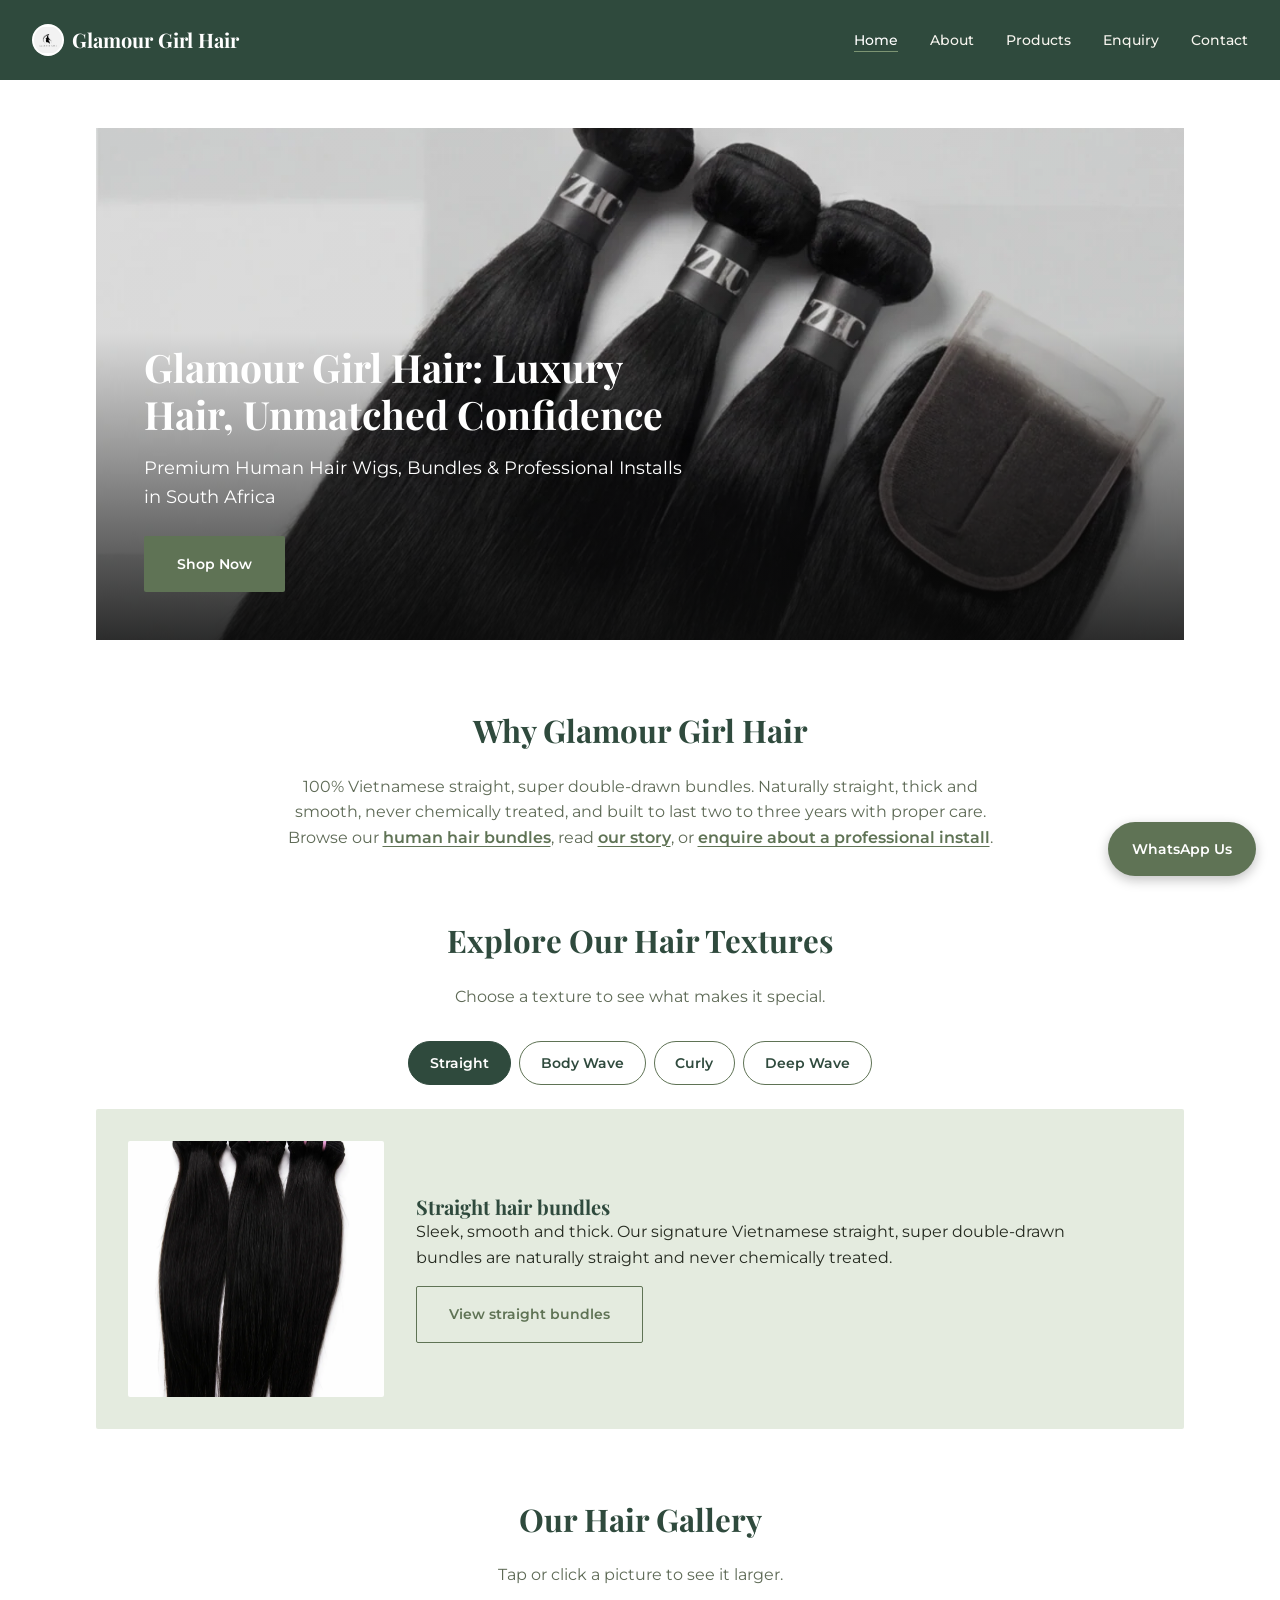
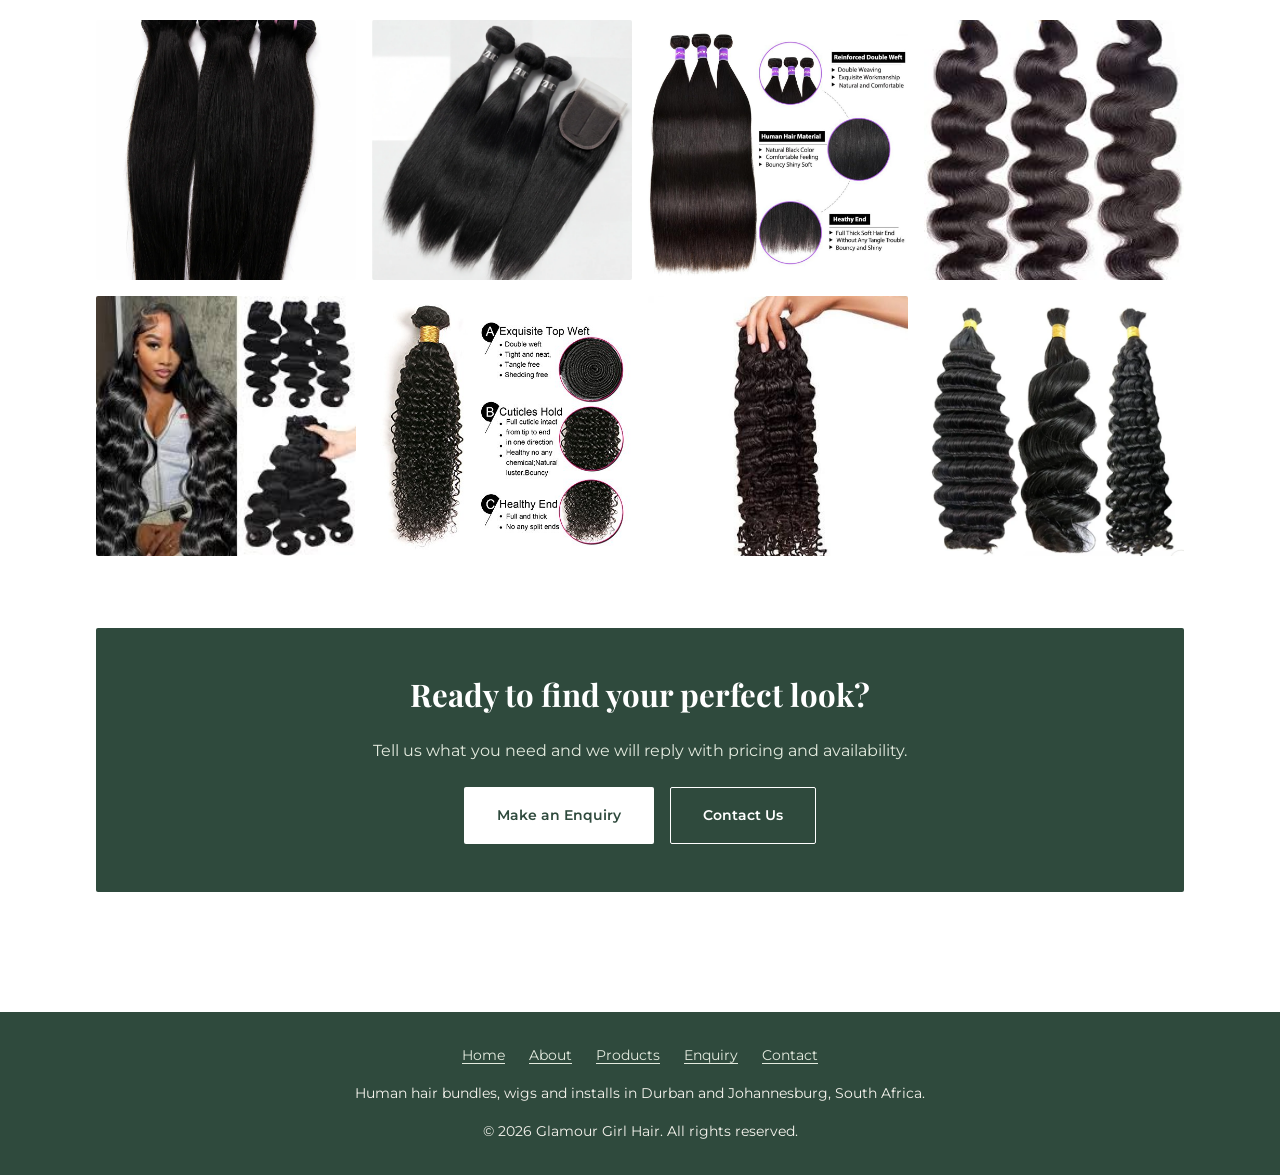
<file: index.html>
<!DOCTYPE html>
<html lang="en-ZA">
<head>
    <meta charset="UTF-8">
    <meta name="viewport" content="width=device-width, initial-scale=1">
    <title>Glamour Girl Hair | Human Hair Bundles &amp; Wigs SA</title>
    <meta name="description" content="Shop premium Vietnamese straight, body wave, curly and deep wave human hair bundles, wigs and professional installs in Durban and Johannesburg, South Africa.">
    <meta name="keywords" content="human hair bundles South Africa, Vietnamese straight hair, double drawn bundles, human hair wigs, hair install Durban, hair bundles Johannesburg">
    <meta name="author" content="Glamour Girl Hair">
    <meta name="robots" content="index, follow">
    <meta name="theme-color" content="#2F4A3D">
    <link rel="canonical" href="https://glamour-girl-hair.netlify.app/">

    <!-- Open Graph + Twitter: control how the page looks when shared on social media -->
    <meta property="og:type" content="website">
    <meta property="og:site_name" content="Glamour Girl Hair">
    <meta property="og:title" content="Glamour Girl Hair | Human Hair Bundles &amp; Wigs SA">
    <meta property="og:description" content="Shop premium Vietnamese straight, body wave, curly and deep wave human hair bundles, wigs and professional installs in Durban and Johannesburg, South Africa.">
    <meta property="og:url" content="https://glamour-girl-hair.netlify.app/">
    <meta property="og:image" content="https://glamour-girl-hair.netlify.app/images/glamour-girl-hair-logo.jpeg">
    <meta property="og:locale" content="en_ZA">
    <meta name="twitter:card" content="summary">

    <link rel="icon" href="images/glamour-girl-hair-logo.jpeg">
    <link rel="preconnect" href="https://fonts.googleapis.com">
    <link rel="preconnect" href="https://fonts.gstatic.com" crossorigin>
    <link href="https://fonts.googleapis.com/css2?family=Playfair+Display:wght@600;700&family=Montserrat:wght@400;500;600&display=swap" rel="stylesheet">
    <link rel="stylesheet" href="css/style.css">
    <script type="application/ld+json">
    {
      "@context": "https://schema.org",
      "@type": "Store",
      "name": "Glamour Girl Hair",
      "url": "https://glamour-girl-hair.netlify.app/",
      "logo": "https://glamour-girl-hair.netlify.app/images/glamour-girl-hair-logo.jpeg",
      "image": "https://glamour-girl-hair.netlify.app/images/glamour-girl-hair-logo.jpeg",
      "description": "Premium Vietnamese straight, body wave, curly and deep wave human hair bundles, wigs and professional installs in South Africa.",
      "email": "hello@glamourgirlhair.co.za",
      "areaServed": [
        {"@type": "City", "name": "Durban"},
        {"@type": "City", "name": "Johannesburg"}
      ],
      "location": [
        {"@type": "Place", "name": "Glamour Girl Hair Durban",
          "address": {"@type": "PostalAddress", "addressLocality": "Durban", "addressRegion": "KwaZulu-Natal", "addressCountry": "ZA"},
          "geo": {"@type": "GeoCoordinates", "latitude": -29.8587, "longitude": 31.0218}},
        {"@type": "Place", "name": "Glamour Girl Hair Johannesburg",
          "address": {"@type": "PostalAddress", "addressLocality": "Johannesburg", "addressRegion": "Gauteng", "addressCountry": "ZA"},
          "geo": {"@type": "GeoCoordinates", "latitude": -26.2041, "longitude": 28.0473}}
      ]
    }
    </script>
    <!-- Marks the page as JavaScript-capable so CSS can enable tabs/accordion; without JS everything stays visible -->
    <script>document.documentElement.classList.add('js');</script>
</head>
<body>
    <a class="skip-link" href="#main">Skip to main content</a>

    <!-- Site header: logo + main navigation -->
    <header class="site-header">
        <a class="logo" href="index.html">
            <img src="images/glamour-girl-hair-logo.jpeg" alt="Glamour Girl Hair logo" class="logo-img" width="32" height="29">
            Glamour Girl Hair
        </a>
        <nav aria-label="Main navigation">
            <ul>
                <li><a href="index.html" class="active" aria-current="page">Home</a></li>
                <li><a href="about.html">About</a></li>
                <li><a href="products.html">Products</a></li>
                <li><a href="enquiry.html">Enquiry</a></li>
                <li><a href="contact.html">Contact</a></li>
            </ul>
        </nav>
    </header>

    <main id="main">
        <!-- Hero: the first thing visitors see -->
        <section class="hero">
            <img
                src="images/straight-hair-bundles-with-lace-closure.webp"
                alt="Glamour Girl Hair Vietnamese straight bundles with matching closure"
                width="1223" height="1516" fetchpriority="high">
            <div class="hero-text">
                <h1>Glamour Girl Hair: Luxury Hair, Unmatched Confidence</h1>
                <p class="subheadline">Premium Human Hair Wigs, Bundles &amp; Professional Installs in South Africa</p>
                <a href="products.html" class="btn btn-primary">Shop Now</a>
            </div>
        </section>

        <section class="intro">
            <h2>Why Glamour Girl Hair</h2>
            <p>100% Vietnamese straight, super double-drawn bundles. Naturally straight, thick and smooth,
               never chemically treated, and built to last two to three years with proper care.</p>
            <p>Browse our <a class="text-link" href="products.html">human hair bundles</a>, read
               <a class="text-link" href="about.html">our story</a>, or
               <a class="text-link" href="enquiry.html">enquire about a professional install</a>.</p>
        </section>

        <!-- Interactive tabs: one panel per texture -->
        <section class="textures reveal" aria-labelledby="textures-heading">
            <h2 id="textures-heading" class="section-heading">Explore Our Hair Textures</h2>
            <p class="section-intro">Choose a texture to see what makes it special.</p>
            <div class="tabs" data-tabs>
                <div role="tablist" aria-label="Hair textures">
                    <button type="button" role="tab" id="tab-straight" aria-controls="panel-straight" aria-selected="true" tabindex="0">Straight</button>
                    <button type="button" role="tab" id="tab-bodywave" aria-controls="panel-bodywave" aria-selected="false" tabindex="-1">Body Wave</button>
                    <button type="button" role="tab" id="tab-curly" aria-controls="panel-curly" aria-selected="false" tabindex="-1">Curly</button>
                    <button type="button" role="tab" id="tab-deepwave" aria-controls="panel-deepwave" aria-selected="false" tabindex="-1">Deep Wave</button>
                </div>
                <div class="tab-panel" role="tabpanel" id="panel-straight" aria-labelledby="tab-straight">
                    <img src="images/vietnamese-straight-hair-bundles.webp" alt="Vietnamese straight human hair bundles" width="1023" height="1537" loading="lazy">
                    <div>
                        <h3>Straight hair bundles</h3>
                        <p>Sleek, smooth and thick. Our signature Vietnamese straight, super double-drawn bundles are naturally straight and never chemically treated.</p>
                        <a class="btn btn-outline" href="products.html?texture=straight">View straight bundles</a>
                    </div>
                </div>
                <div class="tab-panel" role="tabpanel" id="panel-bodywave" aria-labelledby="tab-bodywave">
                    <img src="images/body-wave-hair-bundles.jpg" alt="Body wave human hair bundles" width="244" height="350" loading="lazy">
                    <div>
                        <h3>Body Wave hair bundles</h3>
                        <p>Soft, flowing S-shaped waves that move naturally and give a full, glamorous finish.</p>
                        <a class="btn btn-outline" href="products.html?texture=body wave">View body wave bundles</a>
                    </div>
                </div>
                <div class="tab-panel" role="tabpanel" id="panel-curly" aria-labelledby="tab-curly">
                    <img src="images/curly-hair-bundle-double-weft.jpg" alt="Curly human hair bundle" width="500" height="500" loading="lazy">
                    <div>
                        <h3>Curly hair bundles</h3>
                        <p>Bouncy, defined curls with plenty of volume and personality.</p>
                        <a class="btn btn-outline" href="products.html?texture=curly">View curly bundles</a>
                    </div>
                </div>
                <div class="tab-panel" role="tabpanel" id="panel-deepwave" aria-labelledby="tab-deepwave">
                    <img src="images/deep-wave-and-curly-bulk-hair.webp" alt="Deep wave bulk human hair" width="640" height="620" loading="lazy">
                    <div>
                        <h3>Deep Wave hair bundles</h3>
                        <p>Deep, rippled waves for dramatic volume. Also available as bulk hair for braiding and custom installs.</p>
                        <a class="btn btn-outline" href="products.html?texture=deep wave">View deep wave bundles</a>
                    </div>
                </div>
            </div>
        </section>

        <!-- Gallery: click any picture to open it larger in the lightbox -->
        <section class="gallery reveal" aria-labelledby="gallery-heading">
            <h2 id="gallery-heading" class="section-heading">Our Hair Gallery</h2>
            <p class="section-intro">Tap or click a picture to see it larger.</p>
            <div class="gallery-grid">
                <a class="gallery-item" href="images/vietnamese-straight-hair-bundles.webp" data-lightbox="gallery" data-caption="Vietnamese straight bundles">
                    <img src="images/vietnamese-straight-hair-bundles.webp" alt="Three Vietnamese straight human hair bundles with pink bands" width="1023" height="1537" loading="lazy">
                    <span class="gallery-caption">Vietnamese straight bundles</span>
                </a>
                <a class="gallery-item" href="images/straight-hair-bundles-with-lace-closure.webp" data-lightbox="gallery" data-caption="Straight bundles with lace closure">
                    <img src="images/straight-hair-bundles-with-lace-closure.webp" alt="Straight human hair bundles with a matching lace closure" width="1223" height="1516" loading="lazy">
                    <span class="gallery-caption">Straight bundles with lace closure</span>
                </a>
                <a class="gallery-item" href="images/virgin-straight-hair-bundles-double-weft.jpg" data-lightbox="gallery" data-caption="Reinforced double weft">
                    <img src="images/virgin-straight-hair-bundles-double-weft.jpg" alt="Virgin straight hair bundles with a reinforced double weft" width="1000" height="1000" loading="lazy">
                    <span class="gallery-caption">Reinforced double weft</span>
                </a>
                <a class="gallery-item" href="images/body-wave-hair-bundles.jpg" data-lightbox="gallery" data-caption="Body wave bundles">
                    <img src="images/body-wave-hair-bundles.jpg" alt="Long body wave human hair bundles" width="244" height="350" loading="lazy">
                    <span class="gallery-caption">Body wave bundles</span>
                </a>
                <a class="gallery-item" href="images/body-wave-hair-bundles-on-model.jpg" data-lightbox="gallery" data-caption="Body wave, styled on a model">
                    <img src="images/body-wave-hair-bundles-on-model.jpg" alt="Model with long body wave hair beside three body wave bundles" width="225" height="225" loading="lazy">
                    <span class="gallery-caption">Body wave, styled on a model</span>
                </a>
                <a class="gallery-item" href="images/curly-hair-bundle-double-weft.jpg" data-lightbox="gallery" data-caption="Curly bundle, close-up detail">
                    <img src="images/curly-hair-bundle-double-weft.jpg" alt="Curly human hair bundle with a tangle-free top weft" width="500" height="500" loading="lazy">
                    <span class="gallery-caption">Curly bundle, close-up detail</span>
                </a>
                <a class="gallery-item" href="images/deep-curly-hair-bundle-held-in-hand.jpg" data-lightbox="gallery" data-caption="Deep curly bundle">
                    <img src="images/deep-curly-hair-bundle-held-in-hand.jpg" alt="Hand holding a deep curly human hair bundle" width="388" height="515" loading="lazy">
                    <span class="gallery-caption">Deep curly bundle</span>
                </a>
                <a class="gallery-item" href="images/deep-wave-and-curly-bulk-hair.webp" data-lightbox="gallery" data-caption="Deep wave, loose wave and curly bulk hair">
                    <img src="images/deep-wave-and-curly-bulk-hair.webp" alt="Deep wave, loose wave and curly bulk human hair side by side" width="640" height="620" loading="lazy">
                    <span class="gallery-caption">Deep wave, loose wave and curly bulk hair</span>
                </a>
            </div>
        </section>

        <section class="cta-band reveal">
            <h2>Ready to find your perfect look?</h2>
            <p>Tell us what you need and we will reply with pricing and availability.</p>
            <div class="cta-actions">
                <a class="btn btn-light" href="enquiry.html">Make an Enquiry</a>
                <a class="btn btn-outline btn-on-dark" href="contact.html">Contact Us</a>
            </div>
        </section>
    </main>

    <a href="https://wa.me/27000000000" class="whatsapp-float" aria-label="Chat with us on WhatsApp" target="_blank" rel="noopener noreferrer">
        WhatsApp Us
    </a>

    <footer class="site-footer">
        <nav class="footer-nav" aria-label="Footer navigation">
            <ul>
                <li><a href="index.html">Home</a></li>
                <li><a href="about.html">About</a></li>
                <li><a href="products.html">Products</a></li>
                <li><a href="enquiry.html">Enquiry</a></li>
                <li><a href="contact.html">Contact</a></li>
            </ul>
        </nav>
        <p>Human hair bundles, wigs and installs in Durban and Johannesburg, South Africa.</p>
        <p>&copy; 2026 Glamour Girl Hair. All rights reserved.</p>
    </footer>

    <script src="js/products-data.js" defer></script>
    <script src="js/main.js" defer></script>
    <script src="js/lightbox.js" defer></script>
</body>
</html>
</file>
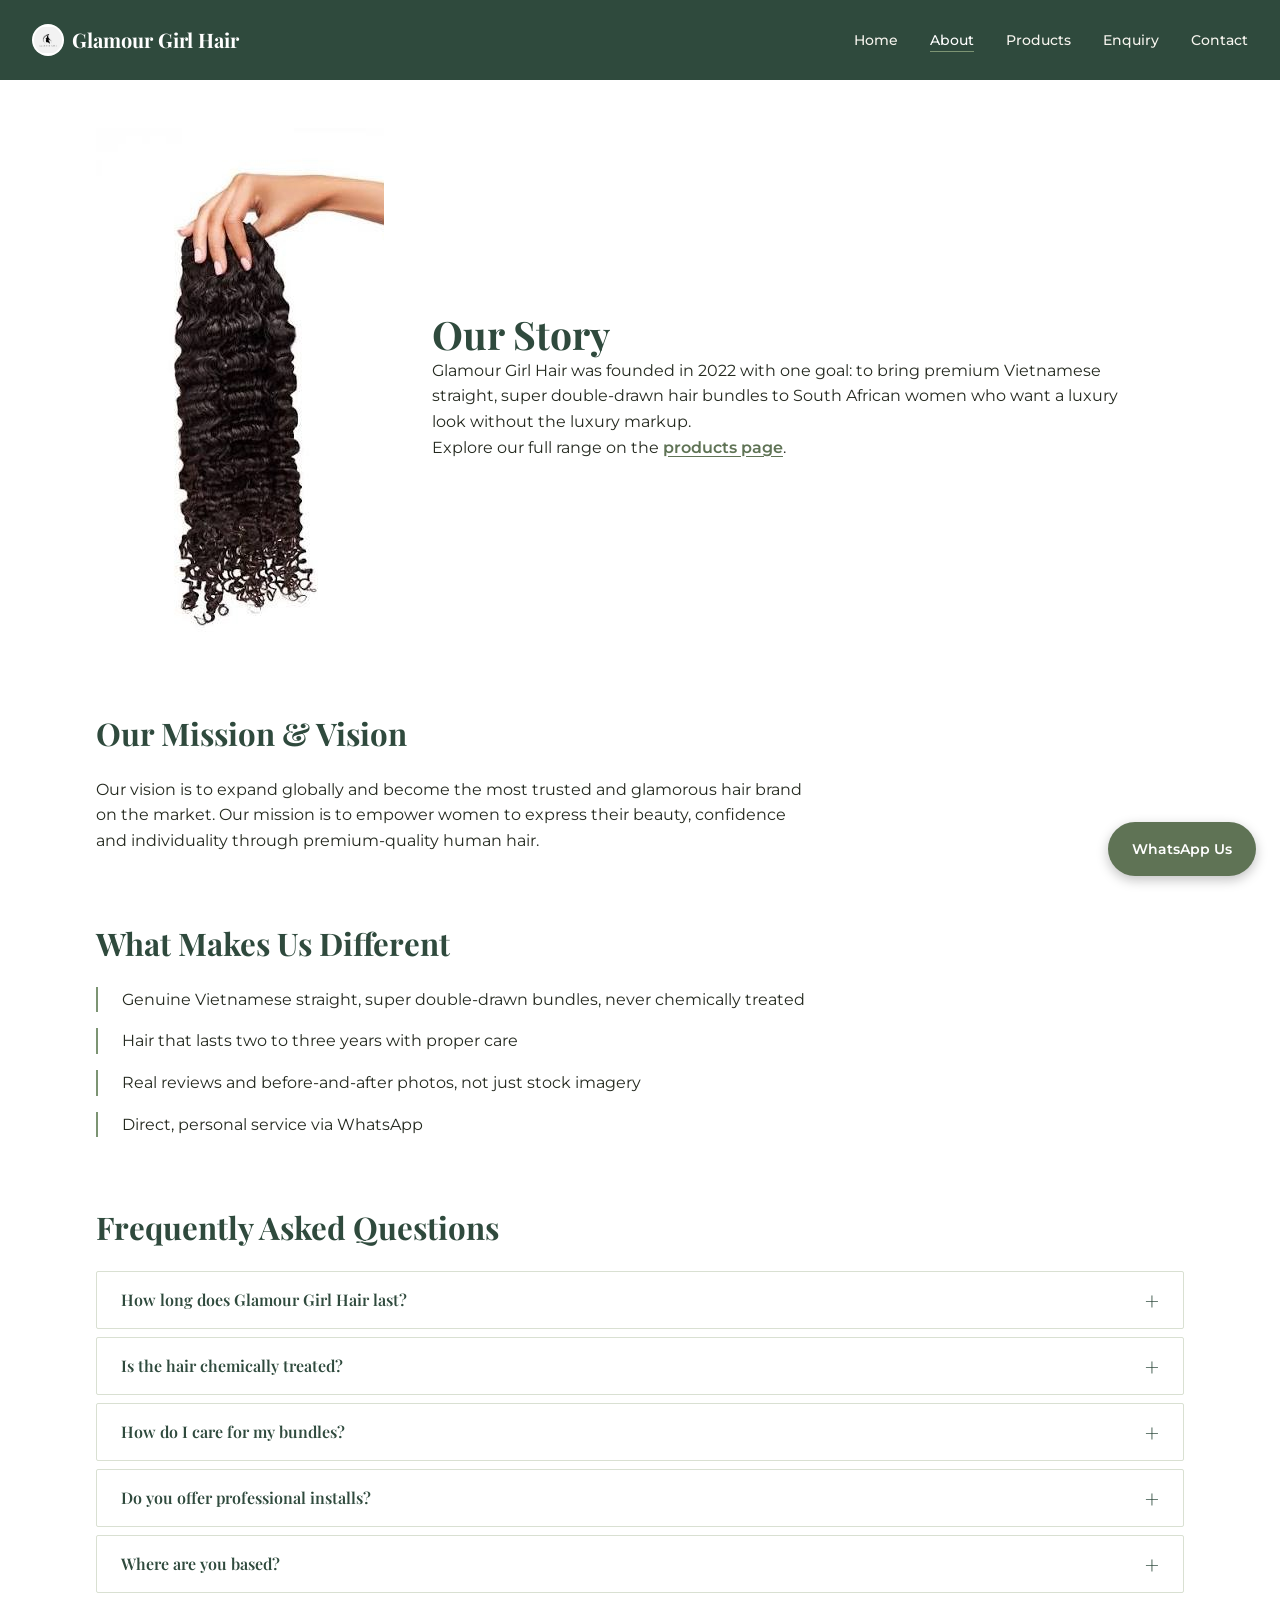
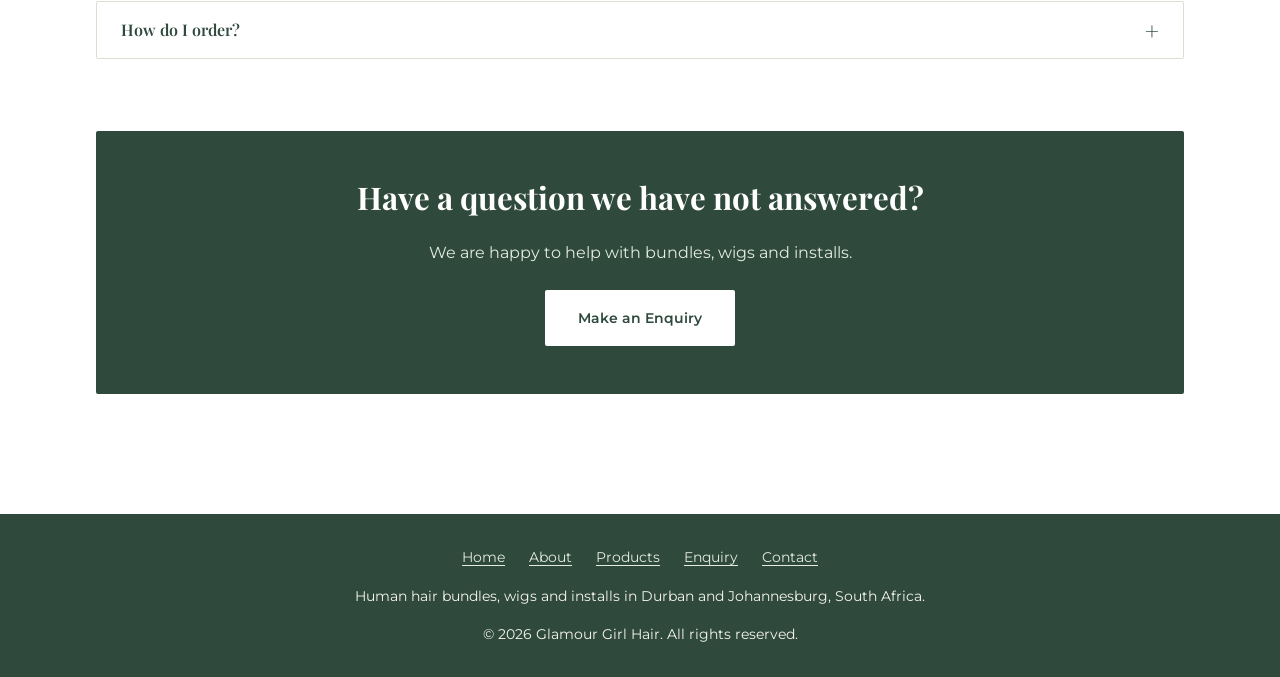
<file: about.html>
<!DOCTYPE html>
<html lang="en-ZA">
<head>
    <meta charset="UTF-8">
    <meta name="viewport" content="width=device-width, initial-scale=1">
    <title>About Us | Glamour Girl Hair, Premium Hair in SA</title>
    <meta name="description" content="Learn how Glamour Girl Hair brings premium Vietnamese straight, super double-drawn hair bundles to South African women, plus answers to common hair questions.">
    <meta name="keywords" content="about Glamour Girl Hair, Vietnamese straight hair brand, premium human hair South Africa, hair care FAQ, hair bundles that last">
    <meta name="author" content="Glamour Girl Hair">
    <meta name="robots" content="index, follow">
    <meta name="theme-color" content="#2F4A3D">
    <link rel="canonical" href="https://glamour-girl-hair.netlify.app/about.html">

    <!-- Open Graph + Twitter: control how the page looks when shared on social media -->
    <meta property="og:type" content="website">
    <meta property="og:site_name" content="Glamour Girl Hair">
    <meta property="og:title" content="About Us | Glamour Girl Hair, Premium Hair in SA">
    <meta property="og:description" content="Learn how Glamour Girl Hair brings premium Vietnamese straight, super double-drawn hair bundles to South African women, plus answers to common hair questions.">
    <meta property="og:url" content="https://glamour-girl-hair.netlify.app/about.html">
    <meta property="og:image" content="https://glamour-girl-hair.netlify.app/images/glamour-girl-hair-logo.jpeg">
    <meta property="og:locale" content="en_ZA">
    <meta name="twitter:card" content="summary">

    <link rel="icon" href="images/glamour-girl-hair-logo.jpeg">
    <link rel="preconnect" href="https://fonts.googleapis.com">
    <link rel="preconnect" href="https://fonts.gstatic.com" crossorigin>
    <link href="https://fonts.googleapis.com/css2?family=Playfair+Display:wght@600;700&family=Montserrat:wght@400;500;600&display=swap" rel="stylesheet">
    <link rel="stylesheet" href="css/style.css">
    <!-- Marks the page as JavaScript-capable so CSS can enable tabs/accordion; without JS everything stays visible -->
    <script>document.documentElement.classList.add('js');</script>
</head>
<body>
    <a class="skip-link" href="#main">Skip to main content</a>

    <!-- Site header: logo + main navigation -->
    <header class="site-header">
        <a class="logo" href="index.html">
            <img src="images/glamour-girl-hair-logo.jpeg" alt="Glamour Girl Hair logo" class="logo-img" width="32" height="29">
            Glamour Girl Hair
        </a>
        <nav aria-label="Main navigation">
            <ul>
                <li><a href="index.html">Home</a></li>
                <li><a href="about.html" class="active" aria-current="page">About</a></li>
                <li><a href="products.html">Products</a></li>
                <li><a href="enquiry.html">Enquiry</a></li>
                <li><a href="contact.html">Contact</a></li>
            </ul>
        </nav>
    </header>

    <main id="main">
        <section class="founder">
            <img src="images/deep-curly-hair-bundle-held-in-hand.jpg" alt="Hand holding a deep curly Glamour Girl Hair bundle, hand-selected for quality" width="388" height="515">
            <div>
                <h1>Our Story</h1>
                <p>Glamour Girl Hair was founded in 2022 with one goal: to bring premium Vietnamese
                   straight, super double-drawn hair bundles to South African women who want a luxury
                   look without the luxury markup.</p>
                <p>Explore our full range on the <a class="text-link" href="products.html">products page</a>.</p>
            </div>
        </section>

        <section class="mission reveal">
            <h2>Our Mission &amp; Vision</h2>
            <p>Our vision is to expand globally and become the most trusted and glamorous hair brand
               on the market. Our mission is to empower women to express their beauty, confidence and
               individuality through premium-quality human hair.</p>
        </section>

        <section class="difference reveal">
            <h2>What Makes Us Different</h2>
            <ul>
                <li>Genuine Vietnamese straight, super double-drawn bundles, never chemically treated</li>
                <li>Hair that lasts two to three years with proper care</li>
                <li>Real reviews and before-and-after photos, not just stock imagery</li>
                <li>Direct, personal service via WhatsApp</li>
            </ul>
        </section>

        <!-- FAQ accordion: click a question to open its answer -->
        <section class="faq reveal" aria-labelledby="faq-heading">
            <h2 id="faq-heading">Frequently Asked Questions</h2>
            <div class="accordion" data-accordion>
                <div class="accordion-item">
                    <h3><button type="button" class="accordion-trigger" id="faq-btn-1" aria-expanded="false" aria-controls="faq-1">How long does Glamour Girl Hair last?</button></h3>
                    <div class="accordion-panel" id="faq-1" role="region" aria-labelledby="faq-btn-1">
                        <div class="accordion-inner"><p>With proper care, our bundles are built to last two to three years.</p></div>
                    </div>
                </div>
                <div class="accordion-item">
                    <h3><button type="button" class="accordion-trigger" id="faq-btn-2" aria-expanded="false" aria-controls="faq-2">Is the hair chemically treated?</button></h3>
                    <div class="accordion-panel" id="faq-2" role="region" aria-labelledby="faq-btn-2">
                        <div class="accordion-inner"><p>No. Our Vietnamese straight, super double-drawn bundles are naturally straight and never chemically treated.</p></div>
                    </div>
                </div>
                <div class="accordion-item">
                    <h3><button type="button" class="accordion-trigger" id="faq-btn-3" aria-expanded="false" aria-controls="faq-3">How do I care for my bundles?</button></h3>
                    <div class="accordion-panel" id="faq-3" role="region" aria-labelledby="faq-btn-3">
                        <div class="accordion-inner"><p>Wash gently with a sulphate-free shampoo and conditioner, detangle from the ends upwards, and let the hair air-dry where you can. Heat tools should be used sparingly.</p></div>
                    </div>
                </div>
                <div class="accordion-item">
                    <h3><button type="button" class="accordion-trigger" id="faq-btn-4" aria-expanded="false" aria-controls="faq-4">Do you offer professional installs?</button></h3>
                    <div class="accordion-panel" id="faq-4" role="region" aria-labelledby="faq-btn-4">
                        <div class="accordion-inner"><p>Yes. Tell us what you have in mind through the <a class="text-link" href="enquiry.html">enquiry form</a> and we will reply with a price and available dates.</p></div>
                    </div>
                </div>
                <div class="accordion-item">
                    <h3><button type="button" class="accordion-trigger" id="faq-btn-5" aria-expanded="false" aria-controls="faq-5">Where are you based?</button></h3>
                    <div class="accordion-panel" id="faq-5" role="region" aria-labelledby="faq-btn-5">
                        <div class="accordion-inner"><p>We serve customers in Durban (KwaZulu-Natal) and Johannesburg (Gauteng). See the <a class="text-link" href="contact.html">contact page</a> for the map.</p></div>
                    </div>
                </div>
                <div class="accordion-item">
                    <h3><button type="button" class="accordion-trigger" id="faq-btn-6" aria-expanded="false" aria-controls="faq-6">How do I order?</button></h3>
                    <div class="accordion-panel" id="faq-6" role="region" aria-labelledby="faq-btn-6">
                        <div class="accordion-inner"><p>Browse the <a class="text-link" href="products.html">products page</a>, then enquire about the bundle you like or message us directly on WhatsApp for personal service.</p></div>
                    </div>
                </div>
            </div>
        </section>

        <section class="cta-band reveal">
            <h2>Have a question we have not answered?</h2>
            <p>We are happy to help with bundles, wigs and installs.</p>
            <div class="cta-actions">
                <a class="btn btn-light" href="enquiry.html">Make an Enquiry</a>
            </div>
        </section>
    </main>

    <a href="https://wa.me/27000000000" class="whatsapp-float" aria-label="Chat with us on WhatsApp" target="_blank" rel="noopener noreferrer">
        WhatsApp Us
    </a>

    <footer class="site-footer">
        <nav class="footer-nav" aria-label="Footer navigation">
            <ul>
                <li><a href="index.html">Home</a></li>
                <li><a href="about.html">About</a></li>
                <li><a href="products.html">Products</a></li>
                <li><a href="enquiry.html">Enquiry</a></li>
                <li><a href="contact.html">Contact</a></li>
            </ul>
        </nav>
        <p>Human hair bundles, wigs and installs in Durban and Johannesburg, South Africa.</p>
        <p>&copy; 2026 Glamour Girl Hair. All rights reserved.</p>
    </footer>

    <script src="js/main.js" defer></script>
</body>
</html>
</file>
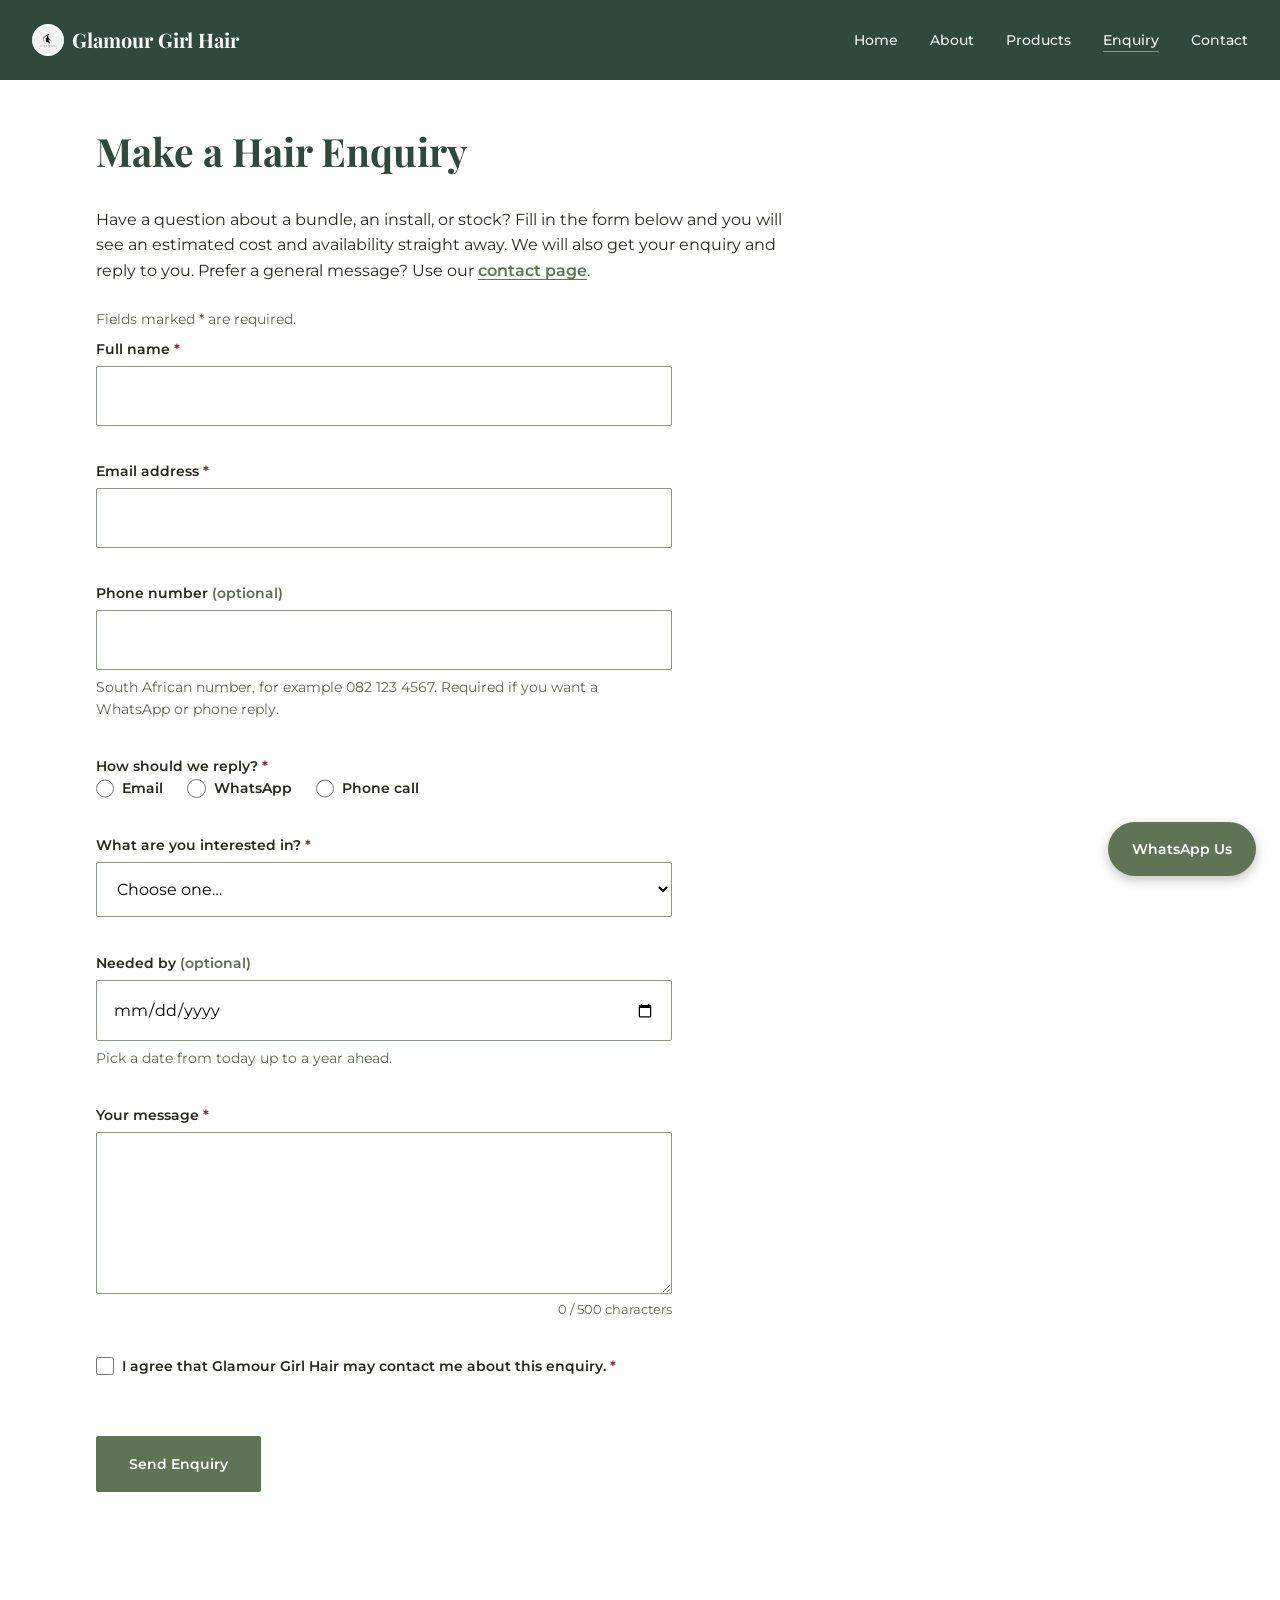
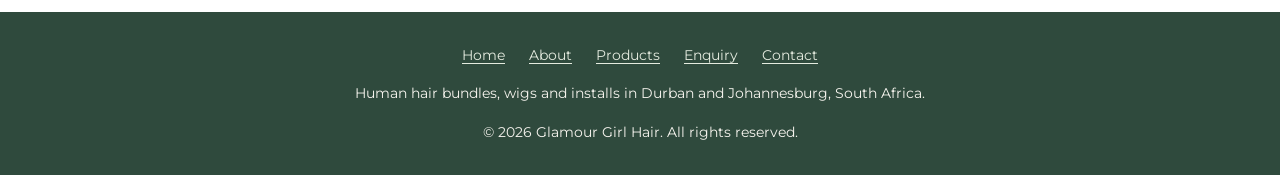
<file: enquiry.html>
<!DOCTYPE html>
<html lang="en-ZA">
<head>
    <meta charset="UTF-8">
    <meta name="viewport" content="width=device-width, initial-scale=1">
    <title>Hair Bundle Enquiry &amp; Install Booking | Glamour Girl</title>
    <meta name="description" content="Ask about hair bundle prices, stock, wigs or professional installs. Get an instant estimate and availability, and we will reply by email, WhatsApp or phone.">
    <meta name="keywords" content="hair bundle enquiry, hair install booking, human hair price South Africa, wig enquiry, hair bundle stock, Glamour Girl Hair quote">
    <meta name="author" content="Glamour Girl Hair">
    <meta name="robots" content="index, follow">
    <meta name="theme-color" content="#2F4A3D">
    <link rel="canonical" href="https://glamour-girl-hair.netlify.app/enquiry.html">

    <!-- Open Graph + Twitter: control how the page looks when shared on social media -->
    <meta property="og:type" content="website">
    <meta property="og:site_name" content="Glamour Girl Hair">
    <meta property="og:title" content="Hair Bundle Enquiry &amp; Install Booking | Glamour Girl">
    <meta property="og:description" content="Ask about hair bundle prices, stock, wigs or professional installs. Get an instant estimate and availability, and we will reply by email, WhatsApp or phone.">
    <meta property="og:url" content="https://glamour-girl-hair.netlify.app/enquiry.html">
    <meta property="og:image" content="https://glamour-girl-hair.netlify.app/images/glamour-girl-hair-logo.jpeg">
    <meta property="og:locale" content="en_ZA">
    <meta name="twitter:card" content="summary">

    <link rel="icon" href="images/glamour-girl-hair-logo.jpeg">
    <link rel="preconnect" href="https://fonts.googleapis.com">
    <link rel="preconnect" href="https://fonts.gstatic.com" crossorigin>
    <link href="https://fonts.googleapis.com/css2?family=Playfair+Display:wght@600;700&family=Montserrat:wght@400;500;600&display=swap" rel="stylesheet">
    <link rel="stylesheet" href="css/style.css">
    <!-- Marks the page as JavaScript-capable so CSS can enable tabs/accordion; without JS everything stays visible -->
    <script>document.documentElement.classList.add('js');</script>
</head>
<body>
    <a class="skip-link" href="#main">Skip to main content</a>

    <!-- Site header: logo + main navigation -->
    <header class="site-header">
        <a class="logo" href="index.html">
            <img src="images/glamour-girl-hair-logo.jpeg" alt="Glamour Girl Hair logo" class="logo-img" width="32" height="29">
            Glamour Girl Hair
        </a>
        <nav aria-label="Main navigation">
            <ul>
                <li><a href="index.html">Home</a></li>
                <li><a href="about.html">About</a></li>
                <li><a href="products.html">Products</a></li>
                <li><a href="enquiry.html" class="active" aria-current="page">Enquiry</a></li>
                <li><a href="contact.html">Contact</a></li>
            </ul>
        </nav>
    </header>

    <main id="main">
        <h1>Make a Hair Enquiry</h1>
        <p>Have a question about a bundle, an install, or stock? Fill in the form below and you will see
           an estimated cost and availability straight away. We will also get your enquiry and reply to you.
           Prefer a general message? Use our <a class="text-link" href="contact.html">contact page</a>.</p>

        <!-- action = where the form data goes if JavaScript is off; with JavaScript on, the same details are sent in the background (AJAX) to data-ajax-endpoint -->
        <form id="enquiry-form" class="site-form enquiry-form" method="post"
              action="https://formsubmit.co/hello@glamourgirlhair.co.za"
              data-ajax-endpoint="https://formsubmit.co/ajax/hello@glamourgirlhair.co.za"
              data-whatsapp="27000000000">
            <p class="field-hint">Fields marked <span class="required" aria-hidden="true">*</span> are required.</p>
            <div class="form-summary" role="alert" tabindex="-1" hidden></div>

            <input type="hidden" name="_subject" value="New hair enquiry from the Glamour Girl Hair website">
            <input type="hidden" name="_template" value="table">
            <input type="hidden" name="_captcha" value="false">
            <div class="hp-field" aria-hidden="true">
                <label for="_honey">Leave this field empty</label>
                <input type="text" id="_honey" name="_honey" tabindex="-1" autocomplete="off">
            </div>

            <div class="form-field" data-field="name">
                <label for="name">Full name <span class="required" aria-hidden="true">*</span></label>
                <input type="text" id="name" name="name" required autocomplete="name" maxlength="60" aria-describedby="name-error">
                <p class="field-error" id="name-error" data-error-for="name"></p>
            </div>

            <div class="form-field" data-field="email">
                <label for="email">Email address <span class="required" aria-hidden="true">*</span></label>
                <input type="email" id="email" name="email" required autocomplete="email" maxlength="100" aria-describedby="email-error">
                <p class="field-error" id="email-error" data-error-for="email"></p>
            </div>

            <div class="form-field" data-field="phone">
                <label for="phone">Phone number <span class="field-hint">(optional)</span></label>
                <input type="tel" id="phone" name="phone" autocomplete="tel" maxlength="20" inputmode="tel" aria-describedby="phone-error phone-hint">
                <p class="field-hint" id="phone-hint">South African number, for example 082 123 4567. Required if you want a WhatsApp or phone reply.</p>
                <p class="field-error" id="phone-error" data-error-for="phone"></p>
            </div>

            <fieldset class="form-field" data-field="contactMethod" aria-describedby="contactMethod-error">
                <legend>How should we reply? <span class="required" aria-hidden="true">*</span></legend>
                <div class="choice-row">
                    <label class="choice"><input type="radio" name="contactMethod" value="email" id="contactMethod-email" required> Email</label>
                    <label class="choice"><input type="radio" name="contactMethod" value="whatsapp" id="contactMethod-whatsapp"> WhatsApp</label>
                    <label class="choice"><input type="radio" name="contactMethod" value="phone" id="contactMethod-phone"> Phone call</label>
                </div>
                <p class="field-error" id="contactMethod-error" data-error-for="contactMethod"></p>
            </fieldset>

            <div class="form-field" data-field="interest">
                <label for="interest">What are you interested in? <span class="required" aria-hidden="true">*</span></label>
                <select id="interest" name="interest" required aria-describedby="interest-error">
                    <option value="">Choose one&hellip;</option>
                    <option value="bundles">Bundles</option>
                    <option value="wigs">Wigs</option>
                    <option value="install">Professional install</option>
                    <option value="other">Something else</option>
                </select>
                <p class="field-error" id="interest-error" data-error-for="interest"></p>
            </div>

            <div class="form-field" data-field="product">
                <label for="product">Which bundle? <span class="required" aria-hidden="true">*</span></label>
                <select id="product" name="product" aria-describedby="product-error">
                    <option value="">Choose a bundle&hellip;</option>
                </select>
                <p class="field-error" id="product-error" data-error-for="product"></p>
            </div>

            <div class="form-field" data-field="quantity">
                <label for="quantity">How many bundles? <span class="required" aria-hidden="true">*</span></label>
                <input type="number" id="quantity" name="quantity" min="1" max="10" step="1" value="1" inputmode="numeric" aria-describedby="quantity-error live-estimate">
                <p class="field-hint" id="live-estimate" aria-live="polite"></p>
                <p class="field-error" id="quantity-error" data-error-for="quantity"></p>
            </div>

            <div class="form-field" data-field="neededBy">
                <label for="neededBy">Needed by <span class="field-hint">(optional)</span></label>
                <input type="date" id="neededBy" name="neededBy" aria-describedby="neededBy-error neededBy-hint">
                <p class="field-hint" id="neededBy-hint">Pick a date from today up to a year ahead.</p>
                <p class="field-error" id="neededBy-error" data-error-for="neededBy"></p>
            </div>

            <div class="form-field" data-field="message">
                <label for="message">Your message <span class="required" aria-hidden="true">*</span></label>
                <textarea id="message" name="message" rows="5" required minlength="10" maxlength="500" aria-describedby="message-error message-count"></textarea>
                <p class="char-count" id="message-count" data-count-for="message" aria-live="polite"></p>
                <p class="field-error" id="message-error" data-error-for="message"></p>
            </div>

            <div class="form-field" data-field="consent">
                <label class="choice" for="consent"><input type="checkbox" id="consent" name="consent" value="yes" required aria-describedby="consent-error"> <span>I agree that Glamour Girl Hair may contact me about this enquiry. <span class="required" aria-hidden="true">*</span></span></label>
                <p class="field-error" id="consent-error" data-error-for="consent"></p>
            </div>

            <button type="submit" class="btn btn-primary">Send Enquiry</button>
        </form>

        <!-- Filled in by forms.js after a valid submit -->
        <section id="enquiry-response" class="response-panel" aria-live="polite" hidden></section>
    </main>

    <a href="https://wa.me/27000000000" class="whatsapp-float" aria-label="Chat with us on WhatsApp" target="_blank" rel="noopener noreferrer">
        WhatsApp Us
    </a>

    <footer class="site-footer">
        <nav class="footer-nav" aria-label="Footer navigation">
            <ul>
                <li><a href="index.html">Home</a></li>
                <li><a href="about.html">About</a></li>
                <li><a href="products.html">Products</a></li>
                <li><a href="enquiry.html">Enquiry</a></li>
                <li><a href="contact.html">Contact</a></li>
            </ul>
        </nav>
        <p>Human hair bundles, wigs and installs in Durban and Johannesburg, South Africa.</p>
        <p>&copy; 2026 Glamour Girl Hair. All rights reserved.</p>
    </footer>

    <script src="js/products-data.js" defer></script>
    <script src="js/validation.js" defer></script>
    <script src="js/forms.js" defer></script>
    <script src="js/main.js" defer></script>
</body>
</html>
</file>
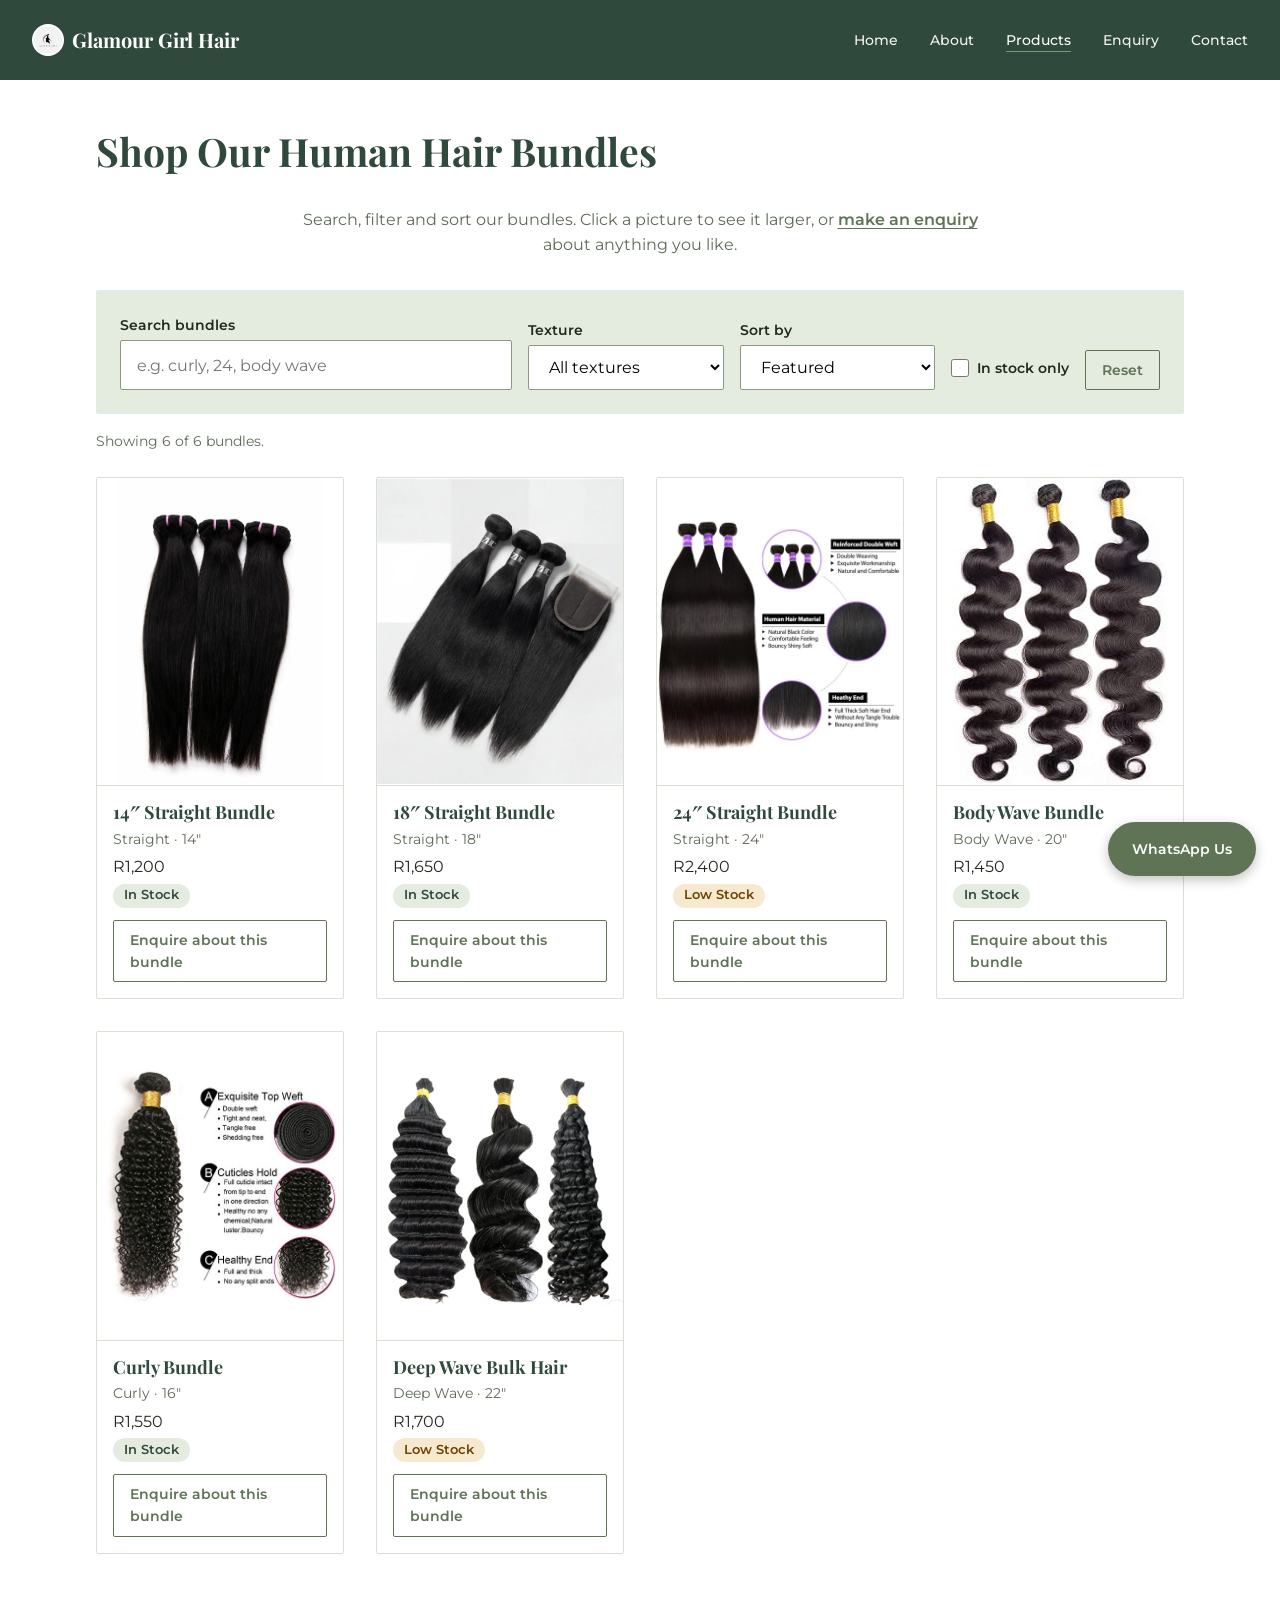
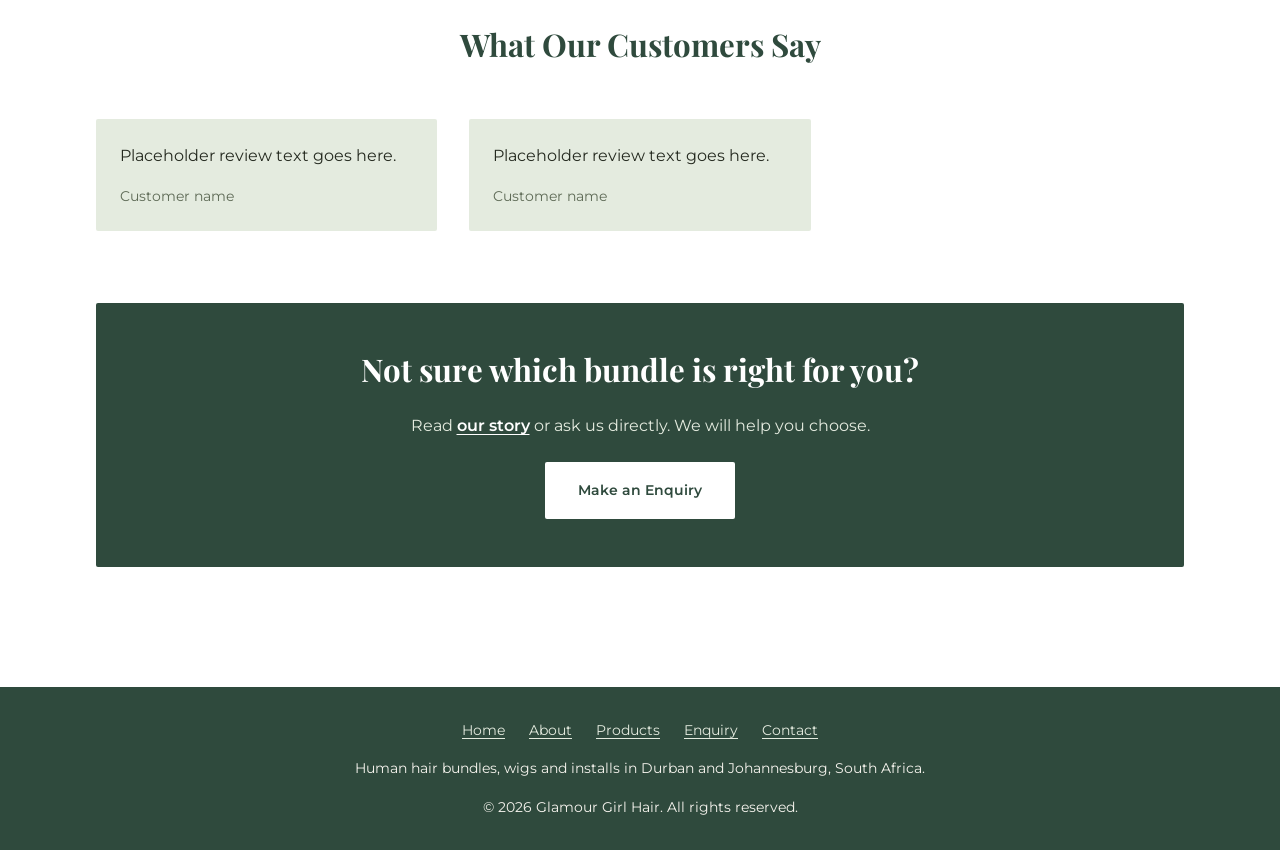
<file: products.html>
<!DOCTYPE html>
<html lang="en-ZA">
<head>
    <meta charset="UTF-8">
    <meta name="viewport" content="width=device-width, initial-scale=1">
    <title>Hair Bundles for Sale | Straight, Wave, Curly SA</title>
    <meta name="description" content="Shop human hair bundles in South Africa: Vietnamese straight, body wave, curly and deep wave. Search by texture and length, then enquire for stock and pricing.">
    <meta name="keywords" content="hair bundles for sale South Africa, straight hair bundles, body wave bundles, curly hair bundles, deep wave bulk hair, buy human hair bundles">
    <meta name="author" content="Glamour Girl Hair">
    <meta name="robots" content="index, follow">
    <meta name="theme-color" content="#2F4A3D">
    <link rel="canonical" href="https://glamour-girl-hair.netlify.app/products.html">

    <!-- Open Graph + Twitter: control how the page looks when shared on social media -->
    <meta property="og:type" content="website">
    <meta property="og:site_name" content="Glamour Girl Hair">
    <meta property="og:title" content="Hair Bundles for Sale | Straight, Wave, Curly SA">
    <meta property="og:description" content="Shop human hair bundles in South Africa: Vietnamese straight, body wave, curly and deep wave. Search by texture and length, then enquire for stock and pricing.">
    <meta property="og:url" content="https://glamour-girl-hair.netlify.app/products.html">
    <meta property="og:image" content="https://glamour-girl-hair.netlify.app/images/glamour-girl-hair-logo.jpeg">
    <meta property="og:locale" content="en_ZA">
    <meta name="twitter:card" content="summary">

    <link rel="icon" href="images/glamour-girl-hair-logo.jpeg">
    <link rel="preconnect" href="https://fonts.googleapis.com">
    <link rel="preconnect" href="https://fonts.gstatic.com" crossorigin>
    <link href="https://fonts.googleapis.com/css2?family=Playfair+Display:wght@600;700&family=Montserrat:wght@400;500;600&display=swap" rel="stylesheet">
    <link rel="stylesheet" href="css/style.css">
    <!-- Marks the page as JavaScript-capable so CSS can enable tabs/accordion; without JS everything stays visible -->
    <script>document.documentElement.classList.add('js');</script>
</head>
<body>
    <a class="skip-link" href="#main">Skip to main content</a>

    <!-- Site header: logo + main navigation -->
    <header class="site-header">
        <a class="logo" href="index.html">
            <img src="images/glamour-girl-hair-logo.jpeg" alt="Glamour Girl Hair logo" class="logo-img" width="32" height="29">
            Glamour Girl Hair
        </a>
        <nav aria-label="Main navigation">
            <ul>
                <li><a href="index.html">Home</a></li>
                <li><a href="about.html">About</a></li>
                <li><a href="products.html" class="active" aria-current="page">Products</a></li>
                <li><a href="enquiry.html">Enquiry</a></li>
                <li><a href="contact.html">Contact</a></li>
            </ul>
        </nav>
    </header>

    <main id="main">
        <h1>Shop Our Human Hair Bundles</h1>
        <p class="section-intro">Search, filter and sort our bundles. Click a picture to see it larger, or
           <a class="text-link" href="enquiry.html">make an enquiry</a> about anything you like.</p>

        <!-- Search / filter / sort: products.js updates the cards as you type -->
        <form id="product-filters" class="filters" role="search" aria-label="Search and filter bundles">
            <div class="search-field">
                <label for="product-search">Search bundles</label>
                <input type="search" id="product-search" name="q" placeholder="e.g. curly, 24, body wave" autocomplete="off" maxlength="40">
            </div>
            <div>
                <label for="texture-filter">Texture</label>
                <select id="texture-filter" name="texture">
                    <option value="all">All textures</option>
                    <option value="straight">Straight</option>
                    <option value="body wave">Body wave</option>
                    <option value="curly">Curly</option>
                    <option value="deep wave">Deep wave</option>
                </select>
            </div>
            <div>
                <label for="product-sort">Sort by</label>
                <select id="product-sort" name="sort">
                    <option value="featured">Featured</option>
                    <option value="price-asc">Price: low to high</option>
                    <option value="price-desc">Price: high to low</option>
                    <option value="length-asc">Length: short to long</option>
                    <option value="length-desc">Length: long to short</option>
                    <option value="name">Name: A to Z</option>
                </select>
            </div>
            <div class="checkbox-inline">
                <input type="checkbox" id="in-stock-only" name="instock">
                <label for="in-stock-only">In stock only</label>
            </div>
            <button type="button" id="reset-filters" class="btn btn-outline btn-small">Reset</button>
        </form>

        <p id="result-count" class="result-count" role="status" aria-live="polite"></p>

        <!-- Cards are built here by products.js from js/products-data.js -->
        <section id="product-grid" class="products-grid" aria-label="Hair bundles">
            <noscript><p>Please turn on JavaScript to browse our bundles, or <a class="text-link" href="enquiry.html">make an enquiry</a> and we will send you our full list.</p></noscript>
        </section>

        <div id="no-results" class="no-results" hidden>
            <p>No bundles match your search. Try a different word or clear the filters.</p>
            <button type="button" id="empty-reset" class="btn btn-primary">Clear filters</button>
        </div>

        <section class="reviews reveal">
            <h2>What Our Customers Say</h2>
            <article class="review">
                <blockquote>
                    <p>Placeholder review text goes here.</p>
                    <footer> Customer name</footer>
                </blockquote>
            </article>

            <article class="review">
                <blockquote>
                    <p>Placeholder review text goes here.</p>
                    <footer> Customer name</footer>
                </blockquote>
            </article>
        </section>

        <section class="cta-band reveal">
            <h2>Not sure which bundle is right for you?</h2>
            <p>Read <a class="text-link footer-link" href="about.html">our story</a> or ask us directly. We will help you choose.</p>
            <div class="cta-actions">
                <a class="btn btn-light" href="enquiry.html">Make an Enquiry</a>
            </div>
        </section>
    </main>

    <a href="https://wa.me/27000000000" class="whatsapp-float" aria-label="Chat with us on WhatsApp" target="_blank" rel="noopener noreferrer">
        WhatsApp Us
    </a>

    <footer class="site-footer">
        <nav class="footer-nav" aria-label="Footer navigation">
            <ul>
                <li><a href="index.html">Home</a></li>
                <li><a href="about.html">About</a></li>
                <li><a href="products.html">Products</a></li>
                <li><a href="enquiry.html">Enquiry</a></li>
                <li><a href="contact.html">Contact</a></li>
            </ul>
        </nav>
        <p>Human hair bundles, wigs and installs in Durban and Johannesburg, South Africa.</p>
        <p>&copy; 2026 Glamour Girl Hair. All rights reserved.</p>
    </footer>

    <script src="js/products-data.js" defer></script>
    <script src="js/products.js" defer></script>
    <script src="js/lightbox.js" defer></script>
    <script src="js/main.js" defer></script>
</body>
</html>
</file>
<file: css/style.css>
/* ==========================================================================
   Glamour Girl Hair — Stylesheet (Part 2 base + Part 3 additions)
   Desktop-first: base rules target desktop, then two media queries narrow
   the layout down for tablet (max-width: 1024px) and mobile (max-width: 640px).
   ========================================================================== */

/* --------------------------------------------------------------------
   1. CSS RESET
   Removes browser default spacing/sizing differences so the site looks
   consistent across Chrome, Firefox, Safari, etc. before any of our own
   styling is applied.
   -------------------------------------------------------------------- */
*,
*::before,
*::after {
    box-sizing: border-box;   /* padding/border included in an element's width, not added on top */
    margin: 0;
    padding: 0;
}

img, picture {
    max-width: 100%;          /* images never overflow their container */
    display: block;
}

ul {
    list-style: none;
}

a {
    text-decoration: none;
    color: inherit;
}

input, textarea, select, button {
    font: inherit;            /* form fields use the page font instead of the OS default */
}

/* --------------------------------------------------------------------
   2. DESIGN TOKENS
   Every colour, font and spacing value used on the site is defined once
   here as a CSS custom property, then referenced everywhere else. This
   is what lets the whole site's look be changed from one place.
   Palette and fonts come directly from the approved proposal
   (Section 5.1 Colour Scheme, 5.2 Typography).
   -------------------------------------------------------------------- */
:root {
    /* Colour */
    --color-juniper:      #2F4A3D;   /* juniper green — headers, nav, footer, buttons */
    --color-juniper-dark: #1D2F27;   /* hover/active state for juniper elements */
    --color-sage:         #7C9473;   /* sage green — accents, links, CTAs */
    --color-sage-dark:    #5F7355;   /* hover/active state for sage elements */
    --color-sage-light:   #E4EBDF;   /* light sage tint — review cards, subtle backgrounds */
    --color-cream:        #F6F4EE;   /* light section background */
    --color-white:        #FFFFFF;
    --color-text:         #24291F;   /* body text on light backgrounds */
    --color-text-soft:    #5E6A56;   /* secondary/meta text */
    --color-border:       #D9E0D2;

    /* Typography */
    --font-display: 'Playfair Display', Georgia, 'Times New Roman', serif;
    --font-body: 'Montserrat', -apple-system, BlinkMacSystemFont, 'Segoe UI', sans-serif;

    /* Type scale — 1.25 ratio from a 1rem (16px) base */
    --text-sm:   0.875rem;
    --text-base: 1rem;
    --text-md:   1.125rem;
    --text-lg:   1.25rem;
    --text-xl:   1.563rem;
    --text-2xl:  1.953rem;
    --text-3xl:  2.441rem;
    --text-4xl:  3.052rem;

    /* Spacing scale — used for margin/padding/gap throughout */
    --space-1: 0.5rem;
    --space-2: 1rem;
    --space-3: 1.5rem;
    --space-4: 2rem;
    --space-5: 3rem;
    --space-6: 4.5rem;

    --container-width: 72rem;     /* max content width on large screens */
    --radius: 2px;                /* minimal, sharp corners suit the luxury/editorial brief */
}

/* --------------------------------------------------------------------
   3. BASE / TYPOGRAPHY
   -------------------------------------------------------------------- */
html {
    scroll-behavior: smooth;
}

body {
    font-family: var(--font-body);
    font-size: var(--text-base);
    line-height: 1.6;
    color: var(--color-text);
    background-color: var(--color-white);
}

h1, h2, h3 {
    font-family: var(--font-display);
    font-weight: 700;
    line-height: 1.2;
    color: var(--color-juniper);
}

h1 { font-size: var(--text-3xl); }
h2 { font-size: var(--text-2xl); margin-bottom: var(--space-3); }
h3 { font-size: var(--text-lg); }

p { max-width: 65ch; }         /* keeps body copy from stretching too wide to read comfortably */

/* Visible keyboard focus on every interactive element, not just links —
   required for accessible navigation, and part of Part 2's UX brief. */
a:focus-visible,
button:focus-visible,
input:focus-visible,
textarea:focus-visible,
select:focus-visible {
    outline: 3px solid var(--color-sage-dark);
    outline-offset: 2px;
}

@media (prefers-reduced-motion: reduce) {
    html { scroll-behavior: auto; }
    * {
        transition-duration: 0.01ms !important;
        animation-duration: 0.01ms !important;
        animation-iteration-count: 1 !important;
    }
}

/* --------------------------------------------------------------------
   4. LAYOUT — header, navigation, page containers, footer
   Shared structure that repeats identically on all five pages.
   -------------------------------------------------------------------- */
.site-header {
    display: flex;
    justify-content: space-between;
    align-items: center;
    flex-wrap: wrap;
    gap: var(--space-2);
    padding: var(--space-3) var(--space-4);
    background-color: var(--color-juniper);
    position: sticky;
    top: 0;
    z-index: 10;
}

.logo {
    display: flex;
    align-items: center;
    gap: var(--space-1);
    font-family: var(--font-display);
    font-size: var(--text-lg);
    font-weight: 700;
    color: var(--color-white);
}

.logo-img {
    width: 2rem;
    height: 2rem;
    object-fit: contain;
    background-color: var(--color-white);
    border-radius: 999px;
    padding: 2px;
}

.site-header nav ul {
    display: flex;
    gap: var(--space-4);
}

.site-header nav a {
    font-size: var(--text-sm);
    font-weight: 500;
    color: var(--color-cream);
    padding-bottom: 2px;
    border-bottom: 1px solid transparent;
    transition: border-color 0.2s ease, color 0.2s ease;
}

.site-header nav a:hover,
.site-header nav a:focus-visible {
    color: var(--color-white);
    border-bottom-color: var(--color-sage);
}

.site-header nav a.active {
    color: var(--color-white);
    border-bottom-color: var(--color-sage);
}

main {
    max-width: var(--container-width);
    margin-inline: auto;
    padding: var(--space-5) var(--space-4);
}

main > h1 {
    margin-bottom: var(--space-4);
}

main > section + section {
    margin-top: var(--space-6);   /* consistent rhythm between stacked sections */
}

.site-footer {
    background-color: var(--color-juniper);
    color: var(--color-cream);
    text-align: center;
    padding: var(--space-4);
    font-size: var(--text-sm);
    margin-top: var(--space-6);
}

/* --------------------------------------------------------------------
   5. BUTTONS & INTERACTIVE STATES
   :hover / :focus / :active pseudo-classes give visible feedback —
   required by Part 2, section 2.5.
   -------------------------------------------------------------------- */
.btn {
    display: inline-block;
    font-size: var(--text-sm);
    font-weight: 600;
    padding: var(--space-2) var(--space-4);
    border-radius: var(--radius);
    border: 1px solid transparent;
    cursor: pointer;
    transition: background-color 0.2s ease, transform 0.1s ease;
}

.btn-primary {
    background-color: var(--color-sage-dark);   /* darker sage keeps white text readable (about 5:1 contrast) */
    color: var(--color-white);
}

.btn-primary:hover,
.btn-primary:focus-visible {
    background-color: var(--color-juniper);
}

.btn-primary:active {
    transform: scale(0.98);
}

/* --------------------------------------------------------------------
   6. HOMEPAGE — hero + intro
   -------------------------------------------------------------------- */
.hero {
    position: relative;
    min-height: 32rem;
    display: flex;
    align-items: flex-end;
}

.hero img {
    position: absolute;
    inset: 0;
    width: 100%;
    height: 100%;
    object-fit: cover;
    z-index: -2;
}

.hero::after {
    /* dark gradient over the photo so white text stays readable */
    content: "";
    position: absolute;
    inset: 0;
    background: linear-gradient(0deg, rgba(10,10,10,0.85) 0%, rgba(10,10,10,0.15) 60%);
    z-index: -1;
}

.hero-text {
    padding: var(--space-5);
    color: var(--color-white);
    max-width: 40rem;
}

.hero-text h1 {
    color: var(--color-white);
}

.hero-text .subheadline {
    font-size: var(--text-md);
    margin-block: var(--space-2) var(--space-3);
    max-width: 45ch;
}

.intro {
    text-align: center;
    max-width: 48rem;
    margin-inline: auto;
}

.intro p {
    margin-inline: auto;
    color: var(--color-text-soft);
}

/* --------------------------------------------------------------------
   7. ABOUT PAGE — founder story, mission, difference list
   -------------------------------------------------------------------- */
.founder {
    display: grid;
    grid-template-columns: 18rem 1fr;
    gap: var(--space-5);
    align-items: center;
}

.founder img {
    border-radius: var(--radius);
    aspect-ratio: 1 / 1;
    object-fit: cover;
}

.difference ul {
    display: grid;
    gap: var(--space-2);
}

.difference li {
    padding-left: var(--space-3);
    border-left: 2px solid var(--color-sage);
}

/* --------------------------------------------------------------------
   8. PRODUCTS PAGE — reviews (product cards are in section 14)
   -------------------------------------------------------------------- */
.products-grid {
    display: grid;
    grid-template-columns: repeat(auto-fit, minmax(15rem, 1fr));
    gap: var(--space-4);
}

.reviews {
    display: grid;
    grid-template-columns: repeat(auto-fit, minmax(16rem, 1fr));
    gap: var(--space-4);
}

.reviews h2 {
    grid-column: 1 / -1;
    text-align: center;
}

.review {
    background-color: var(--color-sage-light);
    border-radius: var(--radius);
    overflow: hidden;
}

.review img {
    aspect-ratio: 16 / 10;
    object-fit: cover;
}

.review blockquote {
    padding: var(--space-3);
}

.review footer {
    margin-top: var(--space-2);
    font-size: var(--text-sm);
    color: var(--color-text-soft);
}

/* --------------------------------------------------------------------
   10. CONTACT PAGE — details (map is in section 16)
   -------------------------------------------------------------------- */
.contact-details p {
    font-size: var(--text-md);
    margin-bottom: var(--space-2);
}

.contact-details a {
    color: var(--color-sage-dark);
    border-bottom: 1px solid var(--color-sage-dark);
}

.contact-details a:hover,
.contact-details a:focus-visible {
    color: var(--color-juniper);
}

/* --------------------------------------------------------------------
   11. WHATSAPP FLOATING BUTTON — present on every page
   -------------------------------------------------------------------- */
.whatsapp-float {
    position: fixed;
    bottom: var(--space-3);
    right: var(--space-3);
    background-color: var(--color-sage-dark);
    color: var(--color-white);
    font-size: var(--text-sm);
    font-weight: 600;
    padding: var(--space-2) var(--space-3);
    border-radius: 999px;
    box-shadow: 0 4px 12px rgba(10, 10, 10, 0.25);
    z-index: 20;
    transition: background-color 0.2s ease, transform 0.15s ease;
}

.whatsapp-float:hover,
.whatsapp-float:focus-visible {
    background-color: var(--color-juniper);
    transform: translateY(-2px);
}

.whatsapp-float:active {
    transform: translateY(0);
}

/* ==========================================================================
   12. RESPONSIVE DESIGN
   Desktop-first: the rules above are the desktop layout. These two
   breakpoints narrow things down for tablet and mobile. Relative units
   (rem/em, already used throughout) mean text and spacing scale together
   if a visitor changes their browser's font size, instead of staying a
   fixed pixel size regardless of the reader's needs.
   ========================================================================== */

/* ---- Tablet: 1024px and narrower ---- */
@media (max-width: 1024px) {
    :root {
        --text-3xl: 2rem;
        --text-2xl: 1.75rem;
    }

    main {
        padding-inline: var(--space-3);
    }

    .founder {
        grid-template-columns: 14rem 1fr;
        gap: var(--space-3);
    }

    .hero {
        min-height: 26rem;
    }
}

/* ---- Mobile: 640px and narrower ---- */
@media (max-width: 640px) {
    .site-header {
        flex-direction: column;
        align-items: flex-start;
        gap: var(--space-2);
    }

    .site-header nav ul {
        flex-wrap: wrap;
        gap: var(--space-2) var(--space-3);
    }

    main {
        padding-block: var(--space-4);
    }

    main > section + section {
        margin-top: var(--space-5);
    }

    .hero {
        min-height: 22rem;
    }

    .hero-text {
        padding: var(--space-3);
    }

    .founder {
        grid-template-columns: 1fr;   /* photo stacks above the text instead of beside it */
        text-align: center;
    }

    .founder img {
        margin-inline: auto;
        width: 10rem;
    }

    .whatsapp-float {
        bottom: var(--space-2);
        right: var(--space-2);
        padding: var(--space-1) var(--space-2);
    }
}

/* ==========================================================================
   PART 3 ADDITIONS
   Sections 13-18 style the new interactive features. They only use the
   colour/spacing tokens from section 2, so the juniper + sage look stays
   consistent everywhere.
   ========================================================================== */

/* The HTML "hidden" attribute must always win, even over display: grid/flex below */
[hidden] { display: none !important; }

/* --------------------------------------------------------------------
   13. ACCESSIBILITY HELPERS + SHARED PIECES
   -------------------------------------------------------------------- */
.skip-link {
    position: absolute;
    left: -999px;
    top: 0;
    z-index: 100;
    padding: var(--space-1) var(--space-2);
    background-color: var(--color-juniper);
    color: var(--color-white);
    font-weight: 600;
}

.skip-link:focus {
    left: var(--space-2);
    top: var(--space-2);
}

.logo-img { flex-shrink: 0; }

.text-link {
    color: var(--color-sage-dark);
    font-weight: 600;
    text-decoration: underline;
    text-underline-offset: 3px;
}

.text-link:hover,
.text-link:focus-visible { color: var(--color-juniper); }

.section-heading { text-align: center; }

.section-intro {
    text-align: center;
    margin-inline: auto;
    margin-bottom: var(--space-4);
    color: var(--color-text-soft);
}

.btn-outline {
    background-color: transparent;
    color: var(--color-sage-dark);
    border-color: var(--color-sage-dark);
}

.btn-outline:hover,
.btn-outline:focus-visible {
    background-color: var(--color-sage-light);
    color: var(--color-juniper);
}

.btn-outline:active { transform: scale(0.98); }
.btn-small { padding: var(--space-1) var(--space-2); }

.btn-light {
    background-color: var(--color-white);
    color: var(--color-juniper);
}

.btn-light:hover,
.btn-light:focus-visible { background-color: var(--color-sage-light); }
.btn-light:active { transform: scale(0.98); }

.btn[disabled] { opacity: 0.6; cursor: not-allowed; }

/* Footer: now holds a small nav so every page links to every other page */
.site-footer {
    display: grid;
    gap: var(--space-2);
    justify-items: center;
}

.footer-nav ul {
    display: flex;
    flex-wrap: wrap;
    justify-content: center;
    gap: var(--space-1) var(--space-3);
}

.footer-nav a,
.site-footer .footer-link {
    color: var(--color-sage-light);
    text-decoration: underline;
    text-underline-offset: 3px;
}

.footer-nav a:hover,
.footer-nav a:focus-visible { color: var(--color-white); }

/* Calls to action */
.cta-band {
    background-color: var(--color-juniper);
    color: var(--color-white);
    text-align: center;
    padding: var(--space-5) var(--space-3);
    border-radius: var(--radius);
}

.cta-band h2 { color: var(--color-white); }

.cta-band p {
    margin-inline: auto;
    margin-bottom: var(--space-3);
    color: var(--color-sage-light);
}

.cta-actions {
    display: flex;
    flex-wrap: wrap;
    justify-content: center;
    gap: var(--space-2);
}

/* --------------------------------------------------------------------
   14. ANIMATIONS + PRODUCT CARDS
   -------------------------------------------------------------------- */
@keyframes fade-up {
    from { opacity: 0; transform: translateY(16px); }
    to   { opacity: 1; transform: none; }
}

.hero { isolation: isolate; background-color: var(--color-juniper); }
.hero img { object-position: center 25%; }
.hero-text { animation: fade-up 0.8s ease both; }

/* Scroll reveal: main.js adds .is-visible as a section enters the screen */
.reveal-ready .reveal {
    opacity: 0;
    transform: translateY(18px);
    transition: opacity 0.6s ease, transform 0.6s ease;
}

.reveal-ready .reveal.is-visible {
    opacity: 1;
    transform: none;
}

.product-card {
    display: flex;
    flex-direction: column;
    border: 1px solid var(--color-border);
    border-radius: var(--radius);
    overflow: hidden;
    background-color: var(--color-white);
    transition: box-shadow 0.2s ease, transform 0.2s ease;
}

.product-card:hover {
    box-shadow: 0 6px 20px rgba(29, 47, 39, 0.16);
    transform: translateY(-3px);
}

.product-image-link {
    position: relative;
    display: block;
    overflow: hidden;
    background-color: var(--color-white);
    border-bottom: 1px solid var(--color-border);
}

.product-card img {
    width: 100%;
    height: auto;
    aspect-ratio: 4 / 5;
    object-fit: contain;          /* show the whole photo (some contain text/diagrams that cropping would cut off) */
    transition: transform 0.4s ease;
}

.product-image-link:hover img,
.product-image-link:focus-visible img { transform: scale(1.05); }

.zoom-hint {
    position: absolute;
    right: var(--space-1);
    bottom: var(--space-1);
    padding: 0.2rem 0.7rem;
    border-radius: 999px;
    background-color: rgba(29, 47, 39, 0.88);
    color: var(--color-white);
    font-size: 0.75rem;
    font-weight: 600;
    opacity: 0;
    transition: opacity 0.2s ease;
}

.product-image-link:hover .zoom-hint,
.product-image-link:focus-visible .zoom-hint { opacity: 1; }

.product-body {
    display: grid;
    gap: 0.25rem;
    align-content: start;
    flex: 1;
    padding: var(--space-2);
}

.product-name { font-size: var(--text-md); }

.product-meta {
    font-size: var(--text-sm);
    color: var(--color-text-soft);
}

.product-card .stock {
    justify-self: start;
    padding: 0.1rem 0.7rem;
    border-radius: 999px;
    font-size: 0.8rem;
    font-weight: 600;
}

.stock-in  { background-color: var(--color-sage-light); color: var(--color-juniper); }
.stock-low { background-color: #F7E9D0; color: #6B4200; }

.product-body .btn { margin-top: var(--space-1); justify-self: start; }

/* Search / filter / sort bar */
.filters {
    display: grid;
    grid-template-columns: 2fr 1fr 1fr auto auto;
    gap: var(--space-2);
    align-items: end;
    margin-bottom: var(--space-2);
    padding: var(--space-3);
    background-color: var(--color-sage-light);
    border-radius: var(--radius);
}

.filters label {
    display: block;
    margin-bottom: 0.25rem;
    font-size: var(--text-sm);
    font-weight: 600;
}

.filters input[type="search"],
.filters select {
    width: 100%;
    padding: 0.7rem var(--space-2);
    border: 1px solid #8A9A82;
    border-radius: var(--radius);
    background-color: var(--color-white);
}

.checkbox-inline {
    display: flex;
    align-items: center;
    gap: var(--space-1);
    padding-bottom: 0.7rem;
    white-space: nowrap;
}

.checkbox-inline label { margin: 0; }
.checkbox-inline input { accent-color: var(--color-juniper); width: 1.1rem; height: 1.1rem; }

.result-count {
    margin-bottom: var(--space-3);
    font-size: var(--text-sm);
    color: var(--color-text-soft);
}

.no-results {
    padding: var(--space-5) var(--space-3);
    text-align: center;
    border: 1px dashed #8A9A82;
    border-radius: var(--radius);
}

.no-results p { margin: 0 auto var(--space-2); }

/* --------------------------------------------------------------------
   15. TABS, ACCORDION, GALLERY, LIGHTBOX
   -------------------------------------------------------------------- */

/* Tabs — the tab buttons only show when JavaScript is running */
.tabs [role="tablist"] { display: none; }

.js .tabs [role="tablist"] {
    display: flex;
    flex-wrap: wrap;
    justify-content: center;
    gap: var(--space-1);
    margin-bottom: var(--space-3);
}

.tabs [role="tab"] {
    padding: 0.6rem 1.3rem;
    border: 1px solid var(--color-sage-dark);
    border-radius: 999px;
    background-color: var(--color-white);
    color: var(--color-juniper);
    font-size: var(--text-sm);
    font-weight: 600;
    cursor: pointer;
    transition: background-color 0.2s ease, color 0.2s ease;
}

.tabs [role="tab"]:hover { background-color: var(--color-sage-light); }

.tabs [role="tab"][aria-selected="true"] {
    background-color: var(--color-juniper);
    border-color: var(--color-juniper);
    color: var(--color-white);
}

.tab-panel {
    display: grid;
    grid-template-columns: minmax(0, 16rem) 1fr;
    gap: var(--space-4);
    align-items: center;
    padding: var(--space-4);
    background-color: var(--color-sage-light);
    border-radius: var(--radius);
}

.tab-panel + .tab-panel { margin-top: var(--space-3); }
.js .tab-panel.is-active { animation: fade-up 0.4s ease both; }

.tab-panel img {
    width: 100%;
    height: auto;
    aspect-ratio: 1 / 1;
    object-fit: cover;
    border-radius: var(--radius);
}

.tab-panel p { margin-bottom: var(--space-2); }

/* Accordion — all answers are visible if JavaScript is off */
.accordion {
    display: grid;
    gap: var(--space-1);
}

.accordion-item {
    border: 1px solid var(--color-border);
    border-radius: var(--radius);
    background-color: var(--color-white);
}

.accordion-item h3 { font-size: var(--text-base); }

.accordion-trigger {
    display: flex;
    align-items: center;
    justify-content: space-between;
    gap: var(--space-2);
    width: 100%;
    padding: var(--space-2) var(--space-3);
    border: 0;
    background: none;
    color: var(--color-juniper);
    font-weight: 600;
    text-align: left;
    cursor: pointer;
}

.accordion-trigger:hover { background-color: var(--color-sage-light); }

.js .accordion-trigger::after {
    content: "+";
    flex-shrink: 0;
    font-size: 1.5rem;
    line-height: 1;
}

.js .accordion-trigger[aria-expanded="true"]::after { content: "\2212"; }

.accordion-inner > p { padding: 0 var(--space-3) var(--space-3); }

.js .accordion-panel {
    display: grid;
    grid-template-rows: 0fr;
    visibility: hidden;
    transition: grid-template-rows 0.3s ease, visibility 0s linear 0.3s;
}

.js .accordion-panel.is-open {
    grid-template-rows: 1fr;
    visibility: visible;
    transition: grid-template-rows 0.3s ease, visibility 0s;
}

.js .accordion-inner { overflow: hidden; }

/* Gallery grid */
.gallery-grid {
    display: grid;
    grid-template-columns: repeat(auto-fill, minmax(14rem, 1fr));
    gap: var(--space-2);
}

.gallery-item {
    position: relative;
    display: block;
    overflow: hidden;
    aspect-ratio: 1 / 1;
    border-radius: var(--radius);
    background-color: var(--color-sage-light);
}

.gallery-item img {
    width: 100%;
    height: 100%;
    object-fit: cover;
    transition: transform 0.4s ease;
}

.gallery-item:hover img,
.gallery-item:focus-visible img { transform: scale(1.07); }

.gallery-caption {
    position: absolute;
    inset: auto 0 0 0;
    padding: var(--space-3) var(--space-1) var(--space-1);
    background: linear-gradient(0deg, rgba(29, 47, 39, 0.9), transparent);
    color: var(--color-white);
    font-size: 0.8rem;
    font-weight: 600;
    opacity: 0;
    transition: opacity 0.25s ease;
}

.gallery-item:hover .gallery-caption,
.gallery-item:focus-visible .gallery-caption { opacity: 1; }

/* Lightbox (built by js/lightbox.js on a native <dialog>) */
body.lightbox-open { overflow: hidden; }

.lightbox {
    width: 100%;
    height: 100%;
    max-width: 100vw;
    max-height: 100vh;
    margin: 0;
    padding: 0;
    border: 0;
    background: transparent;
    overflow: hidden;
}

.lightbox::backdrop { background-color: rgba(18, 30, 24, 0.92); }

.lightbox-figure {
    position: absolute;
    inset: 4rem 5rem 1.5rem;
    display: flex;
    flex-direction: column;
    align-items: center;
    justify-content: center;
    gap: var(--space-2);
    margin: 0;
}

.lightbox-image {
    max-width: 100%;
    max-height: calc(100vh - 10rem);
    object-fit: contain;
    background-color: var(--color-white);
    border-radius: var(--radius);
}

.lightbox-figure figcaption {
    display: flex;
    flex-wrap: wrap;
    justify-content: center;
    gap: var(--space-1) var(--space-3);
    color: var(--color-white);
    font-size: var(--text-sm);
    text-align: center;
}

.lightbox-counter { color: var(--color-sage-light); }

.lightbox-btn {
    position: absolute;
    display: grid;
    place-items: center;
    width: 2.9rem;
    height: 2.9rem;
    border: 1px solid rgba(255, 255, 255, 0.55);
    border-radius: 999px;
    background-color: rgba(255, 255, 255, 0.12);
    color: var(--color-white);
    font-size: 1.9rem;
    line-height: 1;
    cursor: pointer;
    transition: background-color 0.2s ease;
}

.lightbox-btn:hover,
.lightbox-btn:focus-visible { background-color: rgba(255, 255, 255, 0.3); }

.lightbox-close { top: var(--space-2); right: var(--space-2); }
.lightbox-prev  { top: 50%; left: var(--space-2); transform: translateY(-50%); }
.lightbox-next  { top: 50%; right: var(--space-2); transform: translateY(-50%); }

/* --------------------------------------------------------------------
   16. FORMS (enquiry + contact share these styles)
   -------------------------------------------------------------------- */
.site-form {
    display: grid;
    gap: var(--space-1);
    max-width: 36rem;
    margin-top: var(--space-3);
}

.form-field {
    display: grid;
    gap: 0.35rem;
    min-inline-size: 0;
    margin: 0;
    padding: 0;
    border: 0;
}

.form-field label,
.form-field legend {
    font-size: var(--text-sm);
    font-weight: 600;
}

.required { color: #8C1D18; }

.field-hint {
    min-height: 1.4em;
    font-size: var(--text-sm);
    color: var(--color-text-soft);
}

.site-form input[type="text"],
.site-form input[type="email"],
.site-form input[type="tel"],
.site-form input[type="date"],
.site-form input[type="number"],
.site-form select,
.site-form textarea {
    width: 100%;
    padding: var(--space-2);
    border: 1px solid #8A9A82;
    border-radius: var(--radius);
    background-color: var(--color-white);
}

.site-form textarea { resize: vertical; min-height: 7rem; }

.site-form input:focus-visible,
.site-form select:focus-visible,
.site-form textarea:focus-visible { border-color: var(--color-juniper); }

.choice-row {
    display: flex;
    flex-wrap: wrap;
    gap: var(--space-1) var(--space-3);
}

.choice {
    display: flex;
    align-items: center;
    gap: var(--space-1);
    font-weight: 500;
}

.choice input {
    width: 1.15rem;
    height: 1.15rem;
    accent-color: var(--color-juniper);
}

.char-count {
    font-size: 0.8rem;
    color: var(--color-text-soft);
    text-align: right;
}

.char-count.is-near-limit { color: #8C1D18; font-weight: 600; }

/* Error messages: colour + a "!" icon + text, so the message never relies on colour alone */
.field-error {
    display: flex;
    align-items: flex-start;
    gap: 0.4rem;
    min-height: 1.5em;          /* reserved even when empty so the layout never jumps */
    color: #B3261E;
    font-size: var(--text-sm);
    font-weight: 600;
}

.field-error:empty::before { display: none; }

.field-error::before {
    content: "!";
    display: inline-grid;
    place-items: center;
    flex-shrink: 0;
    width: 1.1rem;
    height: 1.1rem;
    border-radius: 50%;
    background-color: #B3261E;
    color: var(--color-white);
    font-size: 0.75rem;
    line-height: 1;
}

.has-error input,
.has-error select,
.has-error textarea {
    border-color: #B3261E;
    background-color: #FFF7F6;
}

.form-summary {
    margin-top: var(--space-2);
    padding: var(--space-2) var(--space-3);
    border: 2px solid #B3261E;
    border-radius: var(--radius);
    background-color: #FFF7F6;
}

.form-summary-title { font-weight: 700; color: #8C1D18; }

.form-summary ul {
    margin-top: var(--space-1);
    padding-left: 1.25rem;
    list-style: disc;
}

.form-summary a { color: #8C1D18; text-decoration: underline; }

.site-form button[type="submit"] {
    margin-top: var(--space-3);
    justify-self: start;
}

/* Spam-trap field: off-screen so people never see it, but form-filling bots do */
.hp-field {
    position: absolute;
    left: -9999px;
    width: 1px;
    height: 1px;
    overflow: hidden;
}

/* The answer shown after a valid submit */
.response-panel {
    max-width: 40rem;
    margin-top: var(--space-3);
    padding: var(--space-4);
    background-color: var(--color-sage-light);
    border-left: 4px solid var(--color-sage-dark);
    border-radius: var(--radius);
}

.response-panel:focus { outline: none; }
.response-title { margin-bottom: var(--space-1); }
.response-intro { margin-bottom: var(--space-2); }

.response-list { display: grid; gap: 0; margin-bottom: var(--space-2); }

.response-row {
    display: grid;
    grid-template-columns: 9rem 1fr;
    gap: var(--space-2);
    padding: 0.6rem 0;
    border-bottom: 1px solid var(--color-border);
}

.response-row dt { font-size: var(--text-sm); font-weight: 600; color: var(--color-text-soft); }
.response-row dd { margin: 0; }

.response-row.is-highlight dd {
    font-family: var(--font-display);
    font-size: var(--text-xl);
    font-weight: 700;
    color: var(--color-juniper);
}

.availability-in  { color: var(--color-juniper); font-weight: 600; }
.availability-low { color: #6B4200; font-weight: 600; }

.response-note {
    margin-bottom: var(--space-2);
    font-size: var(--text-sm);
    color: var(--color-text-soft);
}

.response-actions {
    display: flex;
    flex-wrap: wrap;
    gap: var(--space-1);
    margin-top: var(--space-2);
}

.send-status {
    margin-top: var(--space-1);
    font-size: var(--text-sm);
    font-weight: 600;
}

.send-sending { color: var(--color-text-soft); }
.send-sent    { color: var(--color-juniper); }
.send-failed  { color: #8C1D18; }

.email-body {
    margin-bottom: var(--space-2);
    padding: var(--space-2);
    border: 1px solid var(--color-border);
    border-radius: var(--radius);
    background-color: var(--color-white);
    font-family: var(--font-body);
    font-size: var(--text-sm);
    white-space: pre-wrap;
    overflow-wrap: anywhere;
}

/* --------------------------------------------------------------------
   17. CONTACT PAGE — map + location cards
   -------------------------------------------------------------------- */
.map-controls {
    display: flex;
    flex-wrap: wrap;
    gap: var(--space-1);
    margin-bottom: var(--space-2);
}

#map {
    height: 26rem;
    border: 1px solid var(--color-border);
    border-radius: var(--radius);
    z-index: 0;
}

#map.map-fallback {
    display: grid;
    grid-template-columns: 1fr 1fr;
    gap: var(--space-2);
    height: auto;
    border: 0;
}

#map.map-fallback iframe {
    width: 100%;
    aspect-ratio: 4 / 3;
    border: 0;
    border-radius: var(--radius);
}

.map-status {
    margin-top: var(--space-1);
    font-size: var(--text-sm);
    color: var(--color-text-soft);
}

.location-cards {
    display: grid;
    grid-template-columns: repeat(auto-fit, minmax(14rem, 1fr));
    gap: var(--space-3);
    margin-top: var(--space-3);
}

.location-card {
    padding: var(--space-3);
    border-left: 4px solid var(--color-sage-dark);
    background-color: var(--color-sage-light);
    border-radius: var(--radius);
}

.location-card h3 { margin-bottom: 0.25rem; }
.location-card p { margin-bottom: var(--space-1); }

.noscript-maps { display: grid; gap: var(--space-2); }

.noscript-maps iframe {
    width: 100%;
    aspect-ratio: 4 / 3;
    border: 0;
}

/* --------------------------------------------------------------------
   18. PART 3 RESPONSIVE RULES
   -------------------------------------------------------------------- */
@media (max-width: 1024px) {
    .filters { grid-template-columns: 1fr 1fr; }
    .filters .search-field { grid-column: 1 / -1; }
    .lightbox-figure { inset: 4rem 4rem 1.5rem; }
}

@media (max-width: 640px) {
    .filters { grid-template-columns: 1fr; }

    .tab-panel {
        grid-template-columns: 1fr;
        padding: var(--space-3);
    }

    .tab-panel img { max-width: 14rem; margin-inline: auto; }

    .response-row { grid-template-columns: 1fr; gap: 0; }

    #map { height: 20rem; }
    #map.map-fallback { grid-template-columns: 1fr; }

    .lightbox-figure { inset: 4rem 0.5rem 5rem; }
    .lightbox-prev,
    .lightbox-next { top: auto; bottom: var(--space-2); transform: none; }
    .lightbox-prev { left: calc(50% - 3.5rem); }
    .lightbox-next { right: calc(50% - 3.5rem); }
}

/* Buttons and links that sit on the dark juniper call-to-action band */
.btn-on-dark {
    border-color: var(--color-white);
    color: var(--color-white);
}

.btn-on-dark:hover,
.btn-on-dark:focus-visible {
    background-color: var(--color-white);
    color: var(--color-juniper);
}

.cta-band a.text-link,
.cta-band a.footer-link { color: var(--color-white); }

/* Sections that follow the product grid are not direct siblings of a <section>, so space them explicitly */
main > .reviews,
main > .cta-band,
main > .locations { margin-top: var(--space-6); }

@media (max-width: 640px) {
    main > .reviews,
    main > .cta-band,
    main > .locations { margin-top: var(--space-5); }
}
</file>
